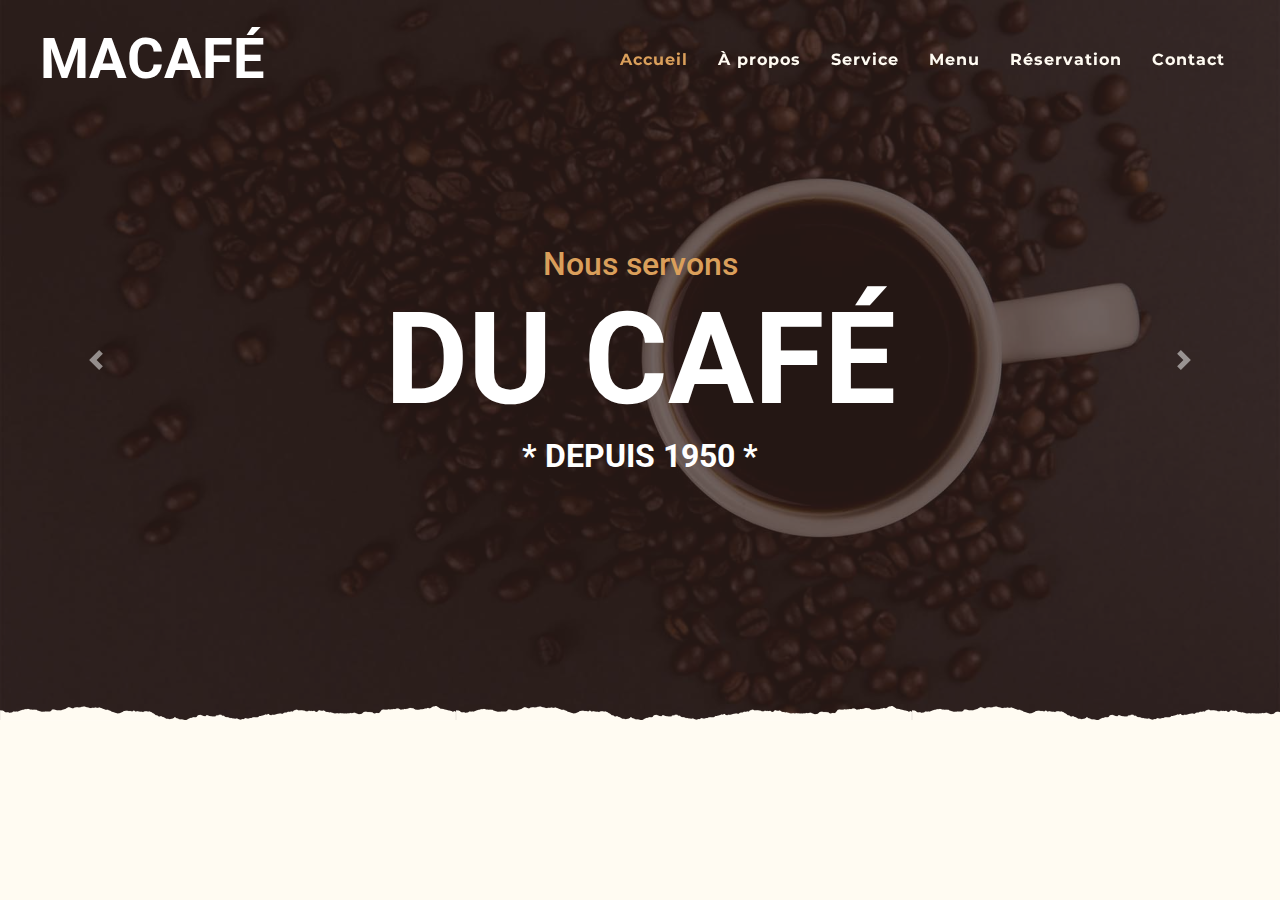
<file: client/index.html>
<!DOCTYPE html>
<html lang="en">

<head>
    <meta charset="utf-8">
    <title>MaCafé</title>
    <meta content="width=device-width, initial-scale=1.0" name="viewport">
    <meta content="Free Website Template" name="keywords">
    <meta content="Free Website Template" name="description">

    <!-- Favicon -->
    <link href="img/logo - Copie.png" rel="icon">

    <!-- Google Font -->
    <link rel="preconnect" href="https://fonts.gstatic.com">
    <link href="https://fonts.googleapis.com/css2?family=Montserrat:wght@200;400&family=Roboto:wght@400;500;700&display=swap" rel="stylesheet"> 

    <!-- Font Awesome -->
    <link href="https://cdnjs.cloudflare.com/ajax/libs/font-awesome/5.10.0/css/all.min.css" rel="stylesheet">

    <!-- Libraries Stylesheet -->
    <link href="lib/owlcarousel/assets/owl.carousel.min.css" rel="stylesheet">
    <link href="lib/tempusdominus/css/tempusdominus-bootstrap-4.min.css" rel="stylesheet" />

    <!-- Customized Bootstrap Stylesheet -->
    <link href="css/style.min.css" rel="stylesheet">
</head>

<body>
    <!-- Navbar Start -->
    <div class="container-fluid p-0 nav-bar">
        <nav class="navbar navbar-expand-lg bg-none navbar-dark py-3">
            <a href="index.html" class="navbar-brand px-lg-4 m-0">
                <h1 class="m-0 display-4 text-uppercase text-white">MaCafé</h1>
            </a>
            <button type="button" class="navbar-toggler" data-toggle="collapse" data-target="#navbarCollapse">
                <span class="navbar-toggler-icon"></span>
            </button>
            <div class="collapse navbar-collapse justify-content-between" id="navbarCollapse">
                <div class="navbar-nav ml-auto p-4">
                    <a href="index.html" class="nav-item nav-link active">Accueil</a>
                    <a href="about.html" class="nav-item nav-link">À propos</a>
                    <a href="service.html" class="nav-item nav-link">Service</a>
                    <a href="menu.html" class="nav-item nav-link">Menu</a>
                    <a href="reservation.html" class="nav-item nav-link">Réservation</a>
                    <a href="contact.html" class="nav-item nav-link">Contact</a>
                </div>
            </div>
            
        </nav>
    </div>
    <!-- Navbar End -->

    <!-- Carousel Start -->
    <div class="container-fluid p-0 mb-5">
        <div id="blog-carousel" class="carousel slide overlay-bottom" data-ride="carousel">
            <div class="carousel-inner">
                <div class="carousel-item active">
                    <img class="w-100" src="img/carousel-1.jpg" alt="Image">
                    <div class="carousel-caption d-flex flex-column align-items-center justify-content-center">
                        <h2 class="text-primary font-weight-medium m-0">Nous servons</h2>
                        <h1 class="display-1 text-white m-0">DU CAFÉ</h1>
                        <h2 class="text-white m-0">* DEPUIS 1950 *</h2>
                        
                    </div>
                </div>
                <div class="carousel-item">
                    <img class="w-100" src="img/carousel-2.jpg" alt="Image">
                    <div class="carousel-caption d-flex flex-column align-items-center justify-content-center">
                        <h2 class="text-primary font-weight-medium m-0">We Have Been Serving</h2>
                        <h1 class="display-1 text-white m-0">COFFEE</h1>
                        <h2 class="text-white m-0">* SINCE 1950 *</h2>
                    </div>
                </div>
            </div>
            <a class="carousel-control-prev" href="#blog-carousel" data-slide="prev">
                <span class="carousel-control-prev-icon"></span>
            </a>
            <a class="carousel-control-next" href="#blog-carousel" data-slide="next">
                <span class="carousel-control-next-icon"></span>
            </a>
        </div>
    </div>
    <!-- Carousel End -->


    <!-- JavaScript Libraries -->
    <script src="https://code.jquery.com/jquery-3.4.1.min.js"></script>
    <script src="https://stackpath.bootstrapcdn.com/bootstrap/4.4.1/js/bootstrap.bundle.min.js"></script>
    <script src="lib/easing/easing.min.js"></script>
    <script src="lib/waypoints/waypoints.min.js"></script>
    <script src="lib/owlcarousel/owl.carousel.min.js"></script>
    <script src="lib/tempusdominus/js/moment.min.js"></script>
    <script src="lib/tempusdominus/js/moment-timezone.min.js"></script>
    <script src="lib/tempusdominus/js/tempusdominus-bootstrap-4.min.js"></script>

    <!-- Contact Javascript File -->
    <script src="mail/jqBootstrapValidation.min.js"></script>
    <script src="mail/contact.js"></script>

    <!-- Template Javascript -->
    <script src="js/main.js"></script>
</body>

</html>
</file>
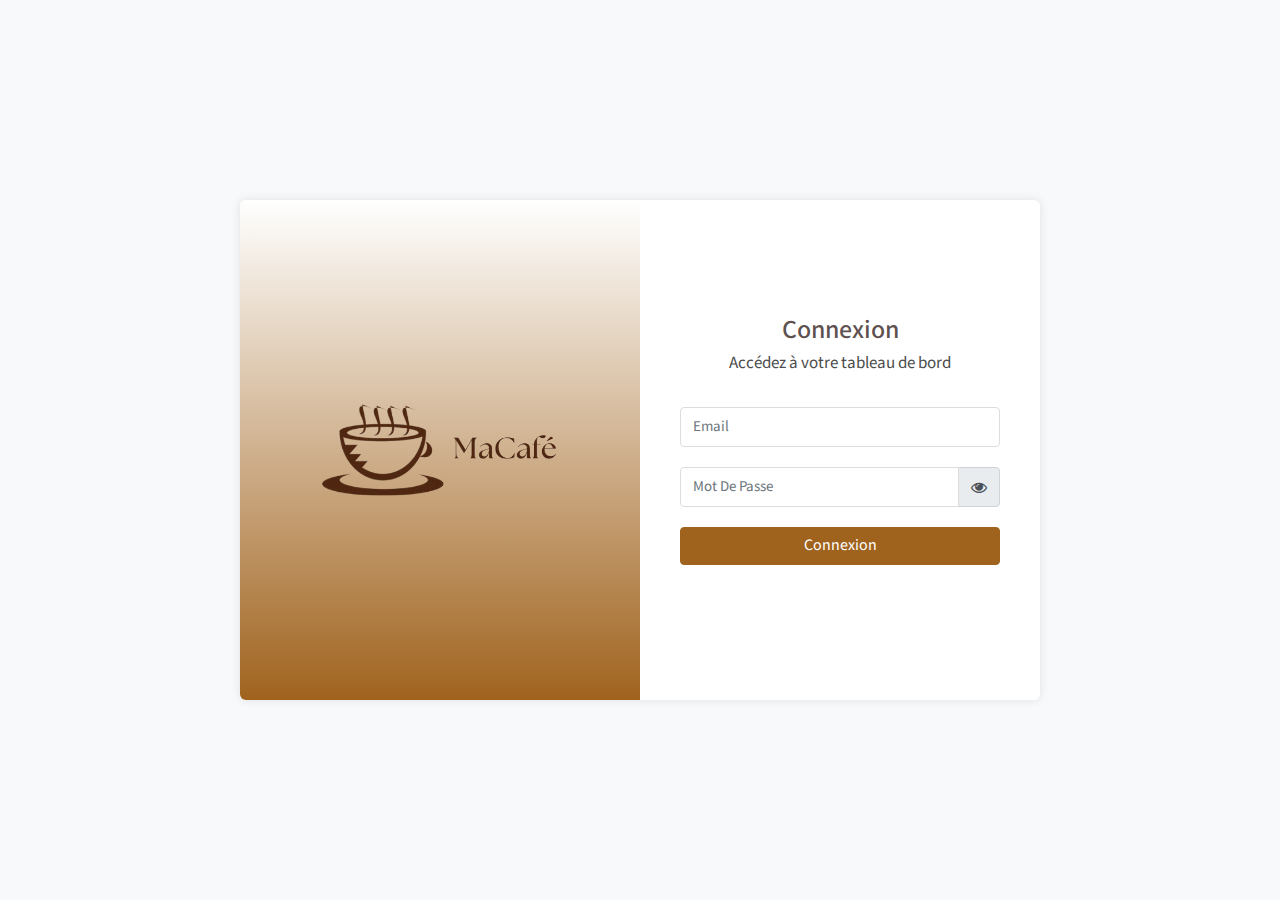
<file: admin/login.html>
<!DOCTYPE html>
<html lang="en">
    
<!-- Mirrored from doccure-html.dreamguystech.com/template/admin/login.html by HTTrack Website Copier/3.x [XR&CO'2014], Wed, 09 Jun 2021 13:36:49 GMT -->
<head>
        <meta charset="utf-8">
        <meta name="viewport" content="width=device-width, initial-scale=1.0, user-scalable=0">
        <title>MaCafé- Connexion</title>
		
		<!-- Favicon -->
        <link rel="shortcut icon" type="image/x-icon" href="assets/img/logo - Copie.png">

		<!-- Bootstrap CSS -->
        <link rel="stylesheet" href="assets/css/bootstrap.min.css">
		
		<!-- Fontawesome CSS -->
        <link rel="stylesheet" href="assets/css/font-awesome.min.css">
		
		<!-- Main CSS -->
        <link rel="stylesheet" href="assets/css/style.css">
		
		<!--[if lt IE 9]>
			<script src="assets/js/html5shiv.min.js"></script>
			<script src="assets/js/respond.min.js"></script>
		<![endif]-->
    </head>
    <body>
	
		<!-- Main Wrapper -->
        <div class="main-wrapper login-body">
            <div class="login-wrapper">
            	<div class="container">
                	<div class="loginbox">
                    	<div class="login-left">
							<img class="img-fluid" src="assets/img/stage2-removebg-preview (1).png" alt="Logo">
                        </div>
                        <div class="login-right">
							<div class="login-right-wrap">
								<h1>Connexion</h1>
								<p class="account-subtitle">Accédez à votre tableau de bord</p>
								
								
								<!-- Form -->
								<form>
									<div class="form-group">
										<input class="form-control" type="text" placeholder="Email">
									</div>
									<div class="form-group">
										<div class="input-group">
											<input id="password" class="form-control" type="password" placeholder="Mot De Passe">
											<div class="input-group-append">
												<span class="input-group-text" onclick="togglePassword()" style="cursor: pointer;">
													<i id="eye-icon" class="fa fa-eye"></i>
												</span>
											</div>
										</div>
									</div>
									<div class="form-group">
										<button class="btn btn-primary btn-block" type="submit">Connexion</button>
									</div>
								</form>
								<!-- /Form -->
							</div>
                        </div>
                    </div>
                </div>
            </div>
        </div>
		<!-- /Main Wrapper -->
		
		<!-- jQuery -->
        <script src="assets/js/jquery-3.2.1.min.js"></script>
		
		<!-- Bootstrap Core JS -->
        <script src="assets/js/popper.min.js"></script>
        <script src="assets/js/bootstrap.min.js"></script>
		
		<!-- Custom JS -->
		<script src="assets/js/script.js"></script>
		<script>
			document.addEventListener("DOMContentLoaded", function () {
				const loginForm = document.querySelector("form");
			
				loginForm.addEventListener("submit", function (e) {
					e.preventDefault();
			
					const email = document.querySelector("input[placeholder='Email']").value;
					const password = document.querySelector("input[placeholder='Mot De Passe']").value;
			
					if (email !== "macafe@gmail.com" && password !== "adminmacafe") {
						alert("Email et mot de passe incorrects.");
					} else if (email !== "macafe@gmail.com") {
						alert("Email incorrect.");
					} else if (password !== "adminmacafe") {
						alert("Mot de passe incorrect.");
					} else {
						window.location.href = "index.html";
					}
				});
			});
			</script>
			<script>
				function togglePassword() {
					const passwordField = document.getElementById("password");
					const eyeIcon = document.getElementById("eye-icon");
				
					if (passwordField.type === "password") {
						passwordField.type = "text";
						eyeIcon.classList.remove("fa-eye");
						eyeIcon.classList.add("fa-eye-slash");
					} else {
						passwordField.type = "password";
						eyeIcon.classList.remove("fa-eye-slash");
						eyeIcon.classList.add("fa-eye");
					}
				}
				</script>
			
			
			
    </body>

</html>
</file>
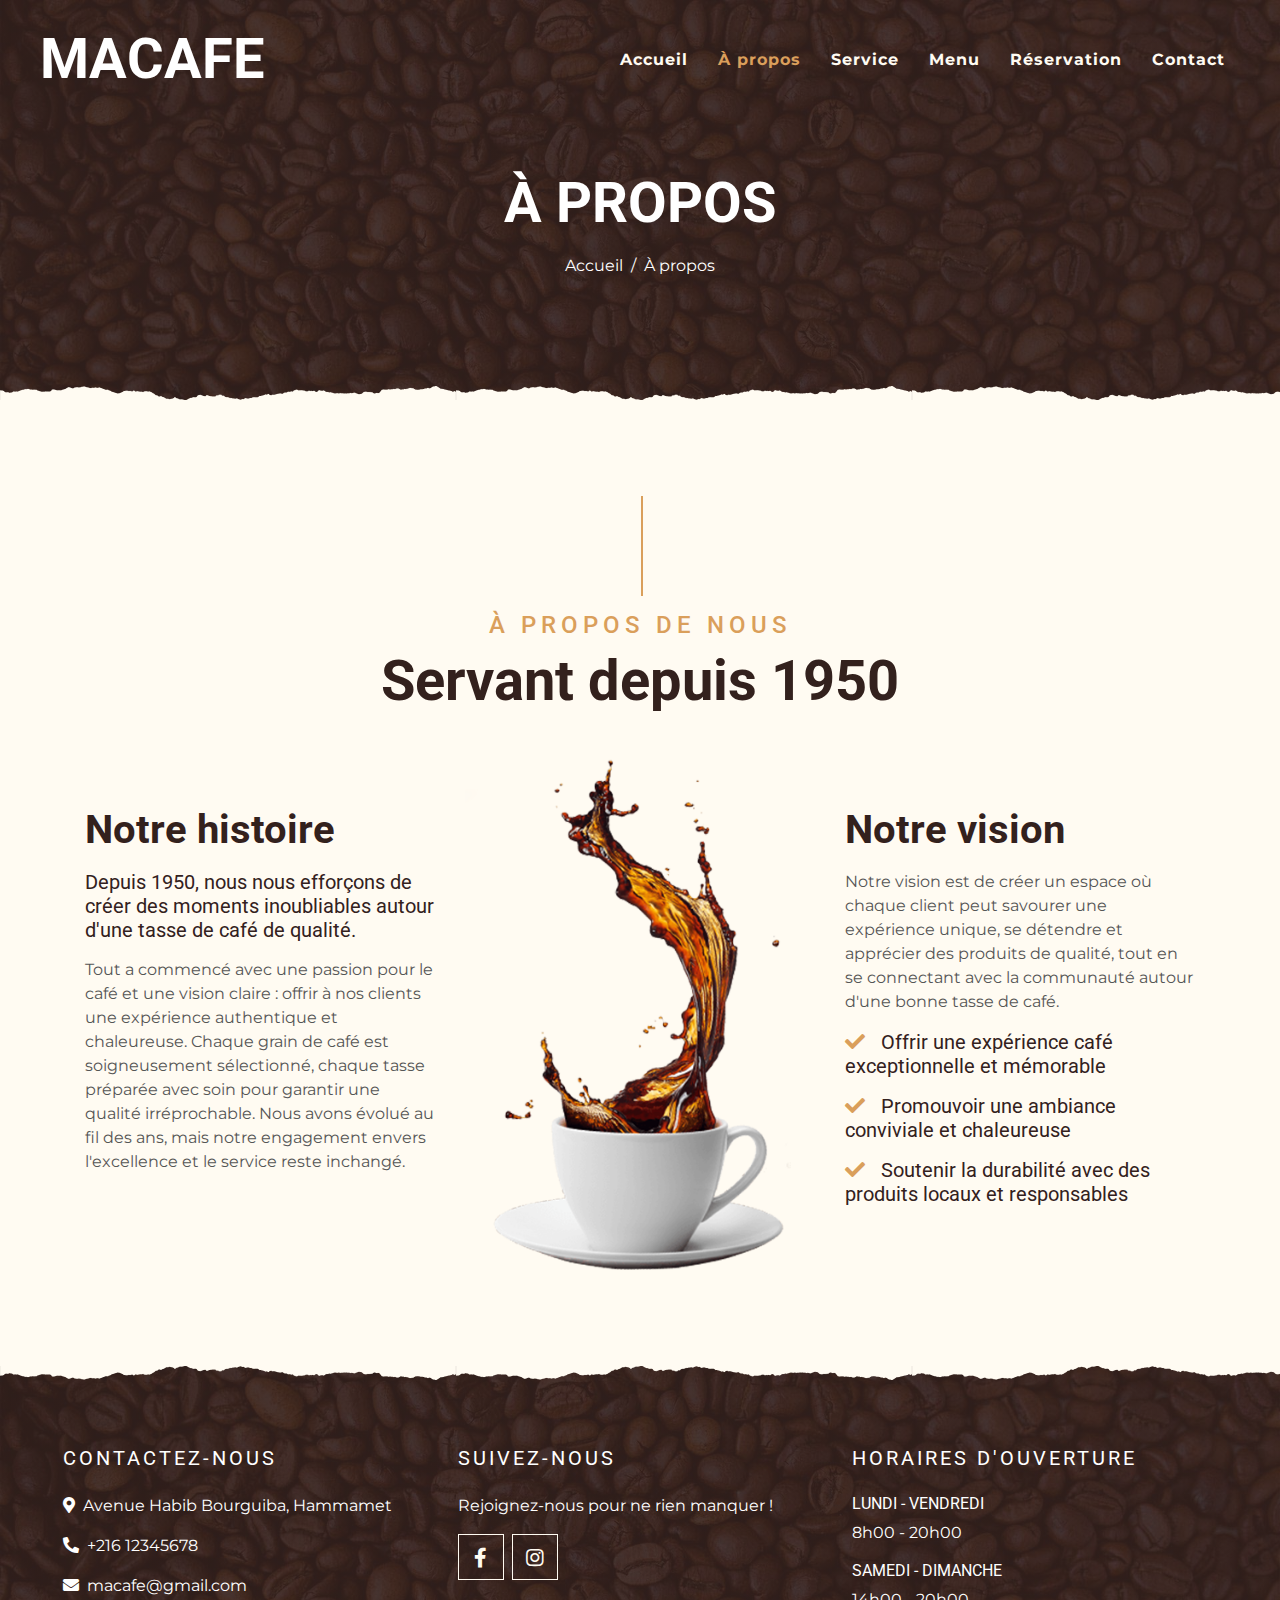
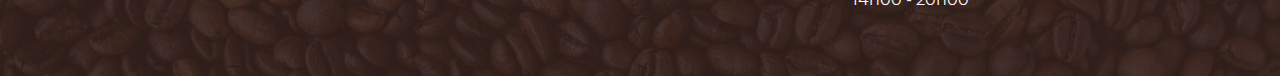
<file: client/about.html>
<!DOCTYPE html>
<html lang="en">

<head>
    <meta charset="utf-8">
    <title>MaCafé</title>
    <meta content="width=device-width, initial-scale=1.0" name="viewport">
    <meta content="Free Website Template" name="keywords">
    <meta content="Free Website Template" name="description">

    <!-- Favicon -->
    <link href="img/logo - Copie.png" rel="icon">

    <!-- Google Font -->
    <link rel="preconnect" href="https://fonts.gstatic.com">
    <link href="https://fonts.googleapis.com/css2?family=Montserrat:wght@200;400&family=Roboto:wght@400;500;700&display=swap" rel="stylesheet"> 

    <!-- Font Awesome -->
    <link href="https://cdnjs.cloudflare.com/ajax/libs/font-awesome/5.10.0/css/all.min.css" rel="stylesheet">

    <!-- Libraries Stylesheet -->
    <link href="lib/owlcarousel/assets/owl.carousel.min.css" rel="stylesheet">
    <link href="lib/tempusdominus/css/tempusdominus-bootstrap-4.min.css" rel="stylesheet" />

    <!-- Customized Bootstrap Stylesheet -->
    <link href="css/style.min.css" rel="stylesheet">
</head>

<body>
    <!-- Navbar Start -->
    <div class="container-fluid p-0 nav-bar">
        <nav class="navbar navbar-expand-lg bg-none navbar-dark py-3">
            <a href="index.html" class="navbar-brand px-lg-4 m-0">
                <h1 class="m-0 display-4 text-uppercase text-white">MaCafE</h1>
            </a>
            <button type="button" class="navbar-toggler" data-toggle="collapse" data-target="#navbarCollapse">
                <span class="navbar-toggler-icon"></span>
            </button>
            <div class="collapse navbar-collapse justify-content-between" id="navbarCollapse">
                <div class="navbar-nav ml-auto p-4">
                    <a href="index.html" class="nav-item nav-link">Accueil</a>
                    <a href="about.html" class="nav-item nav-link active">À propos</a>
                    <a href="service.html" class="nav-item nav-link">Service</a>
                    <a href="menu.html" class="nav-item nav-link">Menu</a>
                    <a href="reservation.html" class="nav-item nav-link">Réservation</a>
                    <a href="contact.html" class="nav-item nav-link">Contact</a>
                </div>
            </div>
            
        </nav>
    </div>
    <!-- Navbar End -->


    <!-- Page Header Start -->
    <div class="container-fluid page-header mb-5 position-relative overlay-bottom">
        <div class="d-flex flex-column align-items-center justify-content-center pt-0 pt-lg-5" style="min-height: 400px">
            <h1 class="display-4 mb-3 mt-0 mt-lg-5 text-white text-uppercase">À propos</h1>
            <div class="d-inline-flex mb-lg-5">
                <p class="m-0 text-white"><a class="text-white" href="/client/index.html">Accueil</a></p>
                <p class="m-0 text-white px-2">/</p>
                <p class="m-0 text-white">À propos</p>
            </div>
        </div>
    </div>
    
    <!-- Page Header End -->


    <!-- About Start -->
    <div class="container-fluid py-5">
        <div class="container">
            <div class="section-title">
                <h4 class="text-primary text-uppercase" style="letter-spacing: 5px;">À propos de nous</h4>
                <h1 class="display-4">Servant depuis 1950</h1>
            </div>
            <div class="row">
                <div class="col-lg-4 py-0 py-lg-5">
                    <h1 class="mb-3">Notre histoire</h1>
                    <h5 class="mb-3">Depuis 1950, nous nous efforçons de créer des moments inoubliables autour d'une tasse de café de qualité.</h5>
                    <p>Tout a commencé avec une passion pour le café et une vision claire : offrir à nos clients une expérience authentique et chaleureuse. Chaque grain de café est soigneusement sélectionné, chaque tasse préparée avec soin pour garantir une qualité irréprochable. Nous avons évolué au fil des ans, mais notre engagement envers l'excellence et le service reste inchangé.</p>
                </div>
                
                <div class="col-lg-4 py-5 py-lg-0" style="min-height: 500px;">
                    <div class="position-relative h-100">
                        <img class="position-absolute w-100 h-100" src="img/about.png" style="object-fit: cover;">
                    </div>
                </div>
                <div class="col-lg-4 py-0 py-lg-5">
                    <h1 class="mb-3">Notre vision</h1>
                    <p>Notre vision est de créer un espace où chaque client peut savourer une expérience unique, se détendre et apprécier des produits de qualité, tout en se connectant avec la communauté autour d'une bonne tasse de café.</p>
                    <h5 class="mb-3"><i class="fa fa-check text-primary mr-3"></i>Offrir une expérience café exceptionnelle et mémorable</h5>
                    <h5 class="mb-3"><i class="fa fa-check text-primary mr-3"></i>Promouvoir une ambiance conviviale et chaleureuse</h5>
                    <h5 class="mb-3"><i class="fa fa-check text-primary mr-3"></i>Soutenir la durabilité avec des produits locaux et responsables</h5>
                </div>
                
            </div>
        </div>
    </div>
    
    <!-- About End -->


    <!-- Footer Start -->
    <div class="container-fluid footer text-white mt-5 pt-5 px-0 position-relative overlay-top">
        <div class="row mx-0 pt-3 px-sm-3 px-lg-5 mt-3">
            
            <!-- Section Contactez-nous -->
            <div class="col-lg-4 col-md-6 mb-5">
                <h5 class="text-white text-uppercase mb-4" style="letter-spacing: 3px;">Contactez-nous</h5>
                <p><i class="fa fa-map-marker-alt mr-2"></i>Avenue Habib Bourguiba, Hammamet</p>
                <p><i class="fa fa-phone-alt mr-2"></i>+216 12345678</p>
                <p class="m-0"><i class="fa fa-envelope mr-2"></i>macafe@gmail.com</p>
            </div>
    
            <!-- Section Suivez-nous -->
            <div class="col-lg-4 col-md-6 mb-5">
                <h5 class="text-white text-uppercase mb-4" style="letter-spacing: 3px;">Suivez-nous</h5>
                <p>Rejoignez-nous pour ne rien manquer !</p>
                <div class="d-flex justify-content-start mt-3">
                    <a class="btn btn-lg btn-outline-light btn-lg-square mr-2" href="#"><i class="fab fa-facebook-f"></i></a>
                    <a class="btn btn-lg btn-outline-light btn-lg-square" href="#"><i class="fab fa-instagram"></i></a>
                </div>
            </div>
    
            <!-- Section Horaires d'ouverture -->
            <div class="col-lg-4 col-md-6 mb-5">
                <h5 class="text-white text-uppercase mb-4" style="letter-spacing: 3px;">Horaires d'ouverture</h5>
                <div>
                    <h6 class="text-white text-uppercase">Lundi - Vendredi</h6>
                    <p>8h00 - 20h00</p>
                    <h6 class="text-white text-uppercase">Samedi - Dimanche</h6>
                    <p>14h00 - 20h00</p>
                </div>
            </div>
    
        </div>
    </div>
    
    
    
    <!-- Footer End -->


    <!-- Back to Top -->
    <a href="#" class="btn btn-lg btn-primary btn-lg-square back-to-top"><i class="fa fa-angle-double-up"></i></a>


    <!-- JavaScript Libraries -->
    <script src="https://code.jquery.com/jquery-3.4.1.min.js"></script>
    <script src="https://stackpath.bootstrapcdn.com/bootstrap/4.4.1/js/bootstrap.bundle.min.js"></script>
    <script src="lib/easing/easing.min.js"></script>
    <script src="lib/waypoints/waypoints.min.js"></script>
    <script src="lib/owlcarousel/owl.carousel.min.js"></script>
    <script src="lib/tempusdominus/js/moment.min.js"></script>
    <script src="lib/tempusdominus/js/moment-timezone.min.js"></script>
    <script src="lib/tempusdominus/js/tempusdominus-bootstrap-4.min.js"></script>

    <!-- Contact Javascript File -->
    <script src="mail/jqBootstrapValidation.min.js"></script>
    <script src="mail/contact.js"></script>

    <!-- Template Javascript -->
    <script src="js/main.js"></script>
</body>

</html>
</file>
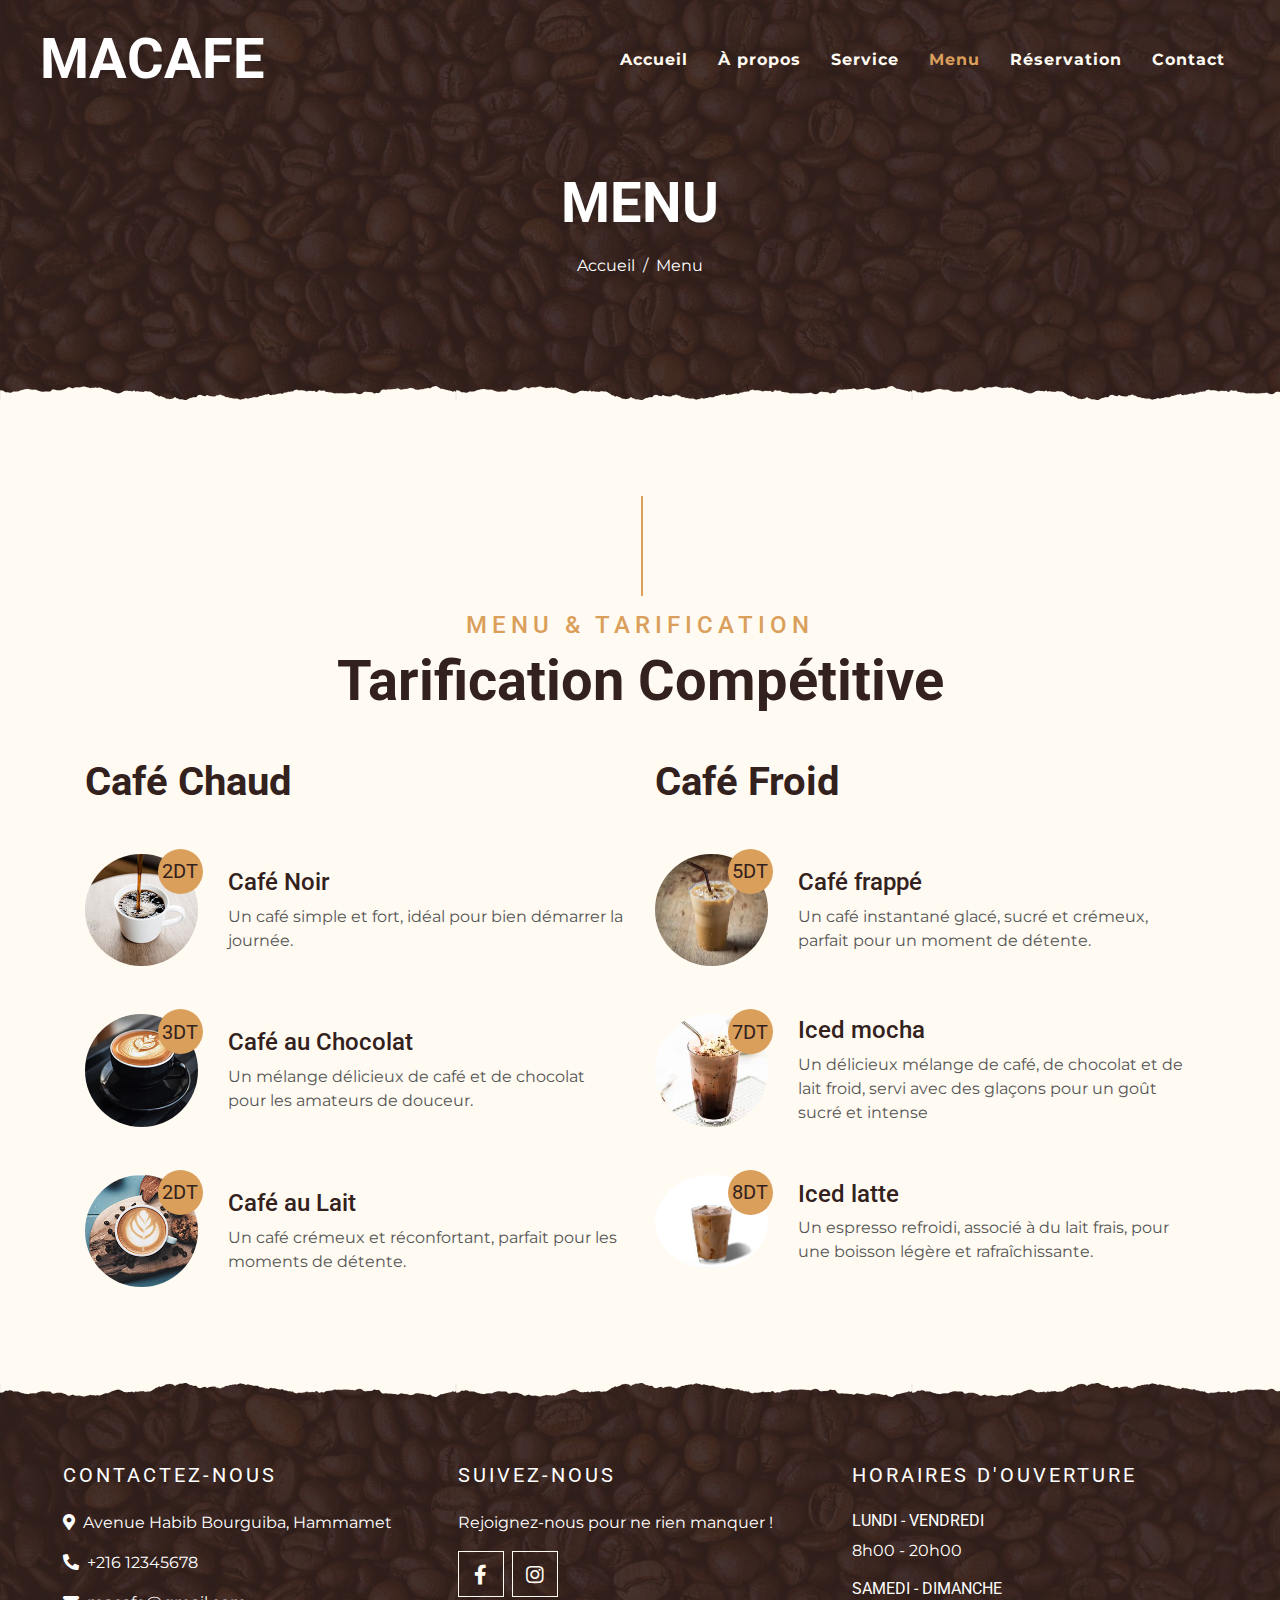
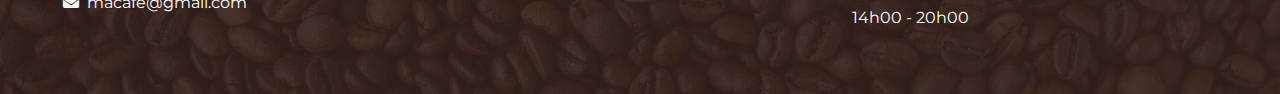
<file: client/menu.html>
<!DOCTYPE html>
<html lang="en">

<head>
    <meta charset="utf-8">
    <title>MaCafé</title>
    <meta content="width=device-width, initial-scale=1.0" name="viewport">
    <meta content="Free Website Template" name="keywords">
    <meta content="Free Website Template" name="description">

    <!-- Favicon -->
    <link href="img/logo - Copie.png" rel="icon">

    <!-- Google Font -->
    <link rel="preconnect" href="https://fonts.gstatic.com">
    <link href="https://fonts.googleapis.com/css2?family=Montserrat:wght@200;400&family=Roboto:wght@400;500;700&display=swap" rel="stylesheet"> 

    <!-- Font Awesome -->
    <link href="https://cdnjs.cloudflare.com/ajax/libs/font-awesome/5.10.0/css/all.min.css" rel="stylesheet">

    <!-- Libraries Stylesheet -->
    <link href="lib/owlcarousel/assets/owl.carousel.min.css" rel="stylesheet">
    <link href="lib/tempusdominus/css/tempusdominus-bootstrap-4.min.css" rel="stylesheet" />

    <!-- Customized Bootstrap Stylesheet -->
    <link href="css/style.min.css" rel="stylesheet">
</head>

<body>
    <!-- Navbar Start -->
    <div class="container-fluid p-0 nav-bar">
        <nav class="navbar navbar-expand-lg bg-none navbar-dark py-3">
            <a href="index.html" class="navbar-brand px-lg-4 m-0">
                <h1 class="m-0 display-4 text-uppercase text-white">MaCafE</h1>
            </a>
            <button type="button" class="navbar-toggler" data-toggle="collapse" data-target="#navbarCollapse">
                <span class="navbar-toggler-icon"></span>
            </button>
            <div class="collapse navbar-collapse justify-content-between" id="navbarCollapse">
                <div class="navbar-nav ml-auto p-4">
                    <a href="index.html" class="nav-item nav-link">Accueil</a>
                    <a href="about.html" class="nav-item nav-link">À propos</a>
                    <a href="service.html" class="nav-item nav-link">Service</a>
                    <a href="menu.html" class="nav-item nav-link active">Menu</a>
                    <a href="reservation.html" class="nav-item nav-link">Réservation</a>
                    <a href="contact.html" class="nav-item nav-link">Contact</a>
                </div>
            </div>
            
        </nav>
    </div>
    <!-- Navbar End -->


    <!-- Page Header Start -->
    <div class="container-fluid page-header mb-5 position-relative overlay-bottom">
        <div class="d-flex flex-column align-items-center justify-content-center pt-0 pt-lg-5" style="min-height: 400px">
            <h1 class="display-4 mb-3 mt-0 mt-lg-5 text-white text-uppercase">Menu</h1>
            <div class="d-inline-flex mb-lg-5">
                <p class="m-0 text-white"><a class="text-white" href="/client/index.html">Accueil</a></p>
                <p class="m-0 text-white px-2">/</p>
                <p class="m-0 text-white">Menu</p>
            </div>
        </div>
    </div>
    <!-- Page Header End -->


    <!-- Menu Start -->
    <div class="container-fluid pt-5">
        <div class="container">
            <div class="section-title">
                <h4 class="text-primary text-uppercase" style="letter-spacing: 5px;">Menu & Tarification</h4>
                <h1 class="display-4">Tarification Compétitive</h1>
            </div>
            <div class="row">
                <div class="col-lg-6">
                    <h1 class="mb-5">Café Chaud</h1>
                    <div class="row align-items-center mb-5">
                        <div class="col-4 col-sm-3">
                            <img class="w-100 rounded-circle mb-3 mb-sm-0" src="img/menu-1.jpg" alt="">
                            <h5 class="menu-price">2DT</h5>
                        </div>
                        <div class="col-8 col-sm-9">
                            <h4>Café Noir</h4>
                            <p class="m-0">Un café simple et fort, idéal pour bien démarrer la journée.</p>
                        </div>
                    </div>
                    <div class="row align-items-center mb-5">
                        <div class="col-4 col-sm-3">
                            <img class="w-100 rounded-circle mb-3 mb-sm-0" src="img/menu-2.jpg" alt="">
                            <h5 class="menu-price">3DT</h5>
                        </div>
                        <div class="col-8 col-sm-9">
                            <h4>Café au Chocolat</h4>
                            <p class="m-0">Un mélange délicieux de café et de chocolat pour les amateurs de douceur.</p>
                        </div>
                    </div>
                    <div class="row align-items-center mb-5">
                        <div class="col-4 col-sm-3">
                            <img class="w-100 rounded-circle mb-3 mb-sm-0" src="img/menu-3.jpg" alt="">
                            <h5 class="menu-price">2DT</h5>
                        </div>
                        <div class="col-8 col-sm-9">
                            <h4>Café au Lait</h4>
                            <p class="m-0"> Un café crémeux et réconfortant, parfait pour les moments de détente.</p>
                        </div>
                    </div>
                </div>
                <div class="col-lg-6">
                    <h1 class="mb-5">Café Froid</h1>
                    <div class="row align-items-center mb-5">
                        <div class="col-4 col-sm-3">
                            <img class="w-100 rounded-circle mb-3 mb-sm-0" src="img/cafefrape.jpg" alt="">
                            <h5 class="menu-price">5DT</h5>
                        </div>
                        <div class="col-8 col-sm-9">
                            <h4>Café frappé</h4>
                            <p class="m-0">Un café instantané glacé, sucré et crémeux, parfait pour un moment de détente.</p>
                        </div>
                    </div>
                    <div class="row align-items-center mb-5">
                        <div class="col-4 col-sm-3">
                            <img class="w-100 rounded-circle mb-3 mb-sm-0" src="img/icedmocha.jpg" alt="">
                            <h5 class="menu-price">7DT</h5>
                        </div>
                        <div class="col-8 col-sm-9">
                            <h4>Iced mocha</h4>
                            <p class="m-0">Un délicieux mélange de café, de chocolat et de lait froid, servi avec des glaçons pour un goût sucré et intense</p>
                        </div>
                    </div>
                    <div class="row align-items-center mb-5">
                        <div class="col-4 col-sm-3">
                            <img class="w-100 rounded-circle mb-3 mb-sm-0" src="img/icedlatte.jpg" alt="">
                            <h5 class="menu-price">8DT</h5>
                        </div>
                        <div class="col-8 col-sm-9">
                            <h4>Iced latte</h4>
                            <p class="m-0">Un espresso refroidi, associé à du lait frais, pour une boisson légère et rafraîchissante.</p>
                        </div>
                    </div>
                </div>
            </div>
        </div>
    </div>
    
    <!-- Menu End -->


    <!-- Footer Start -->
    <div class="container-fluid footer text-white mt-5 pt-5 px-0 position-relative overlay-top">
        <div class="row mx-0 pt-3 px-sm-3 px-lg-5 mt-3">
            
            <!-- Section Contactez-nous -->
            <div class="col-lg-4 col-md-6 mb-5">
                <h5 class="text-white text-uppercase mb-4" style="letter-spacing: 3px;">Contactez-nous</h5>
                <p><i class="fa fa-map-marker-alt mr-2"></i>Avenue Habib Bourguiba, Hammamet</p>
                <p><i class="fa fa-phone-alt mr-2"></i>+216 12345678</p>
                <p class="m-0"><i class="fa fa-envelope mr-2"></i>macafe@gmail.com</p>
            </div>
    
            <!-- Section Suivez-nous -->
            <div class="col-lg-4 col-md-6 mb-5">
                <h5 class="text-white text-uppercase mb-4" style="letter-spacing: 3px;">Suivez-nous</h5>
                <p>Rejoignez-nous pour ne rien manquer !</p>
                <div class="d-flex justify-content-start mt-3">
                    <a class="btn btn-lg btn-outline-light btn-lg-square mr-2" href="#"><i class="fab fa-facebook-f"></i></a>
                    <a class="btn btn-lg btn-outline-light btn-lg-square" href="#"><i class="fab fa-instagram"></i></a>
                </div>
            </div>
    
            <!-- Section Horaires d'ouverture -->
            <div class="col-lg-4 col-md-6 mb-5">
                <h5 class="text-white text-uppercase mb-4" style="letter-spacing: 3px;">Horaires d'ouverture</h5>
                <div>
                    <h6 class="text-white text-uppercase">Lundi - Vendredi</h6>
                    <p>8h00 - 20h00</p>
                    <h6 class="text-white text-uppercase">Samedi - Dimanche</h6>
                    <p>14h00 - 20h00</p>
                </div>
            </div>
    
        </div>
    </div>
    
    <!-- Footer End -->


    <!-- Back to Top -->
    <a href="#" class="btn btn-lg btn-primary btn-lg-square back-to-top"><i class="fa fa-angle-double-up"></i></a>


    <!-- JavaScript Libraries -->
    <script src="https://code.jquery.com/jquery-3.4.1.min.js"></script>
    <script src="https://stackpath.bootstrapcdn.com/bootstrap/4.4.1/js/bootstrap.bundle.min.js"></script>
    <script src="lib/easing/easing.min.js"></script>
    <script src="lib/waypoints/waypoints.min.js"></script>
    <script src="lib/owlcarousel/owl.carousel.min.js"></script>
    <script src="lib/tempusdominus/js/moment.min.js"></script>
    <script src="lib/tempusdominus/js/moment-timezone.min.js"></script>
    <script src="lib/tempusdominus/js/tempusdominus-bootstrap-4.min.js"></script>

    <!-- Contact Javascript File -->
    <script src="mail/jqBootstrapValidation.min.js"></script>
    <script src="mail/contact.js"></script>

    <!-- Template Javascript -->
    <script src="js/main.js"></script>
</body>

</html>
</file>
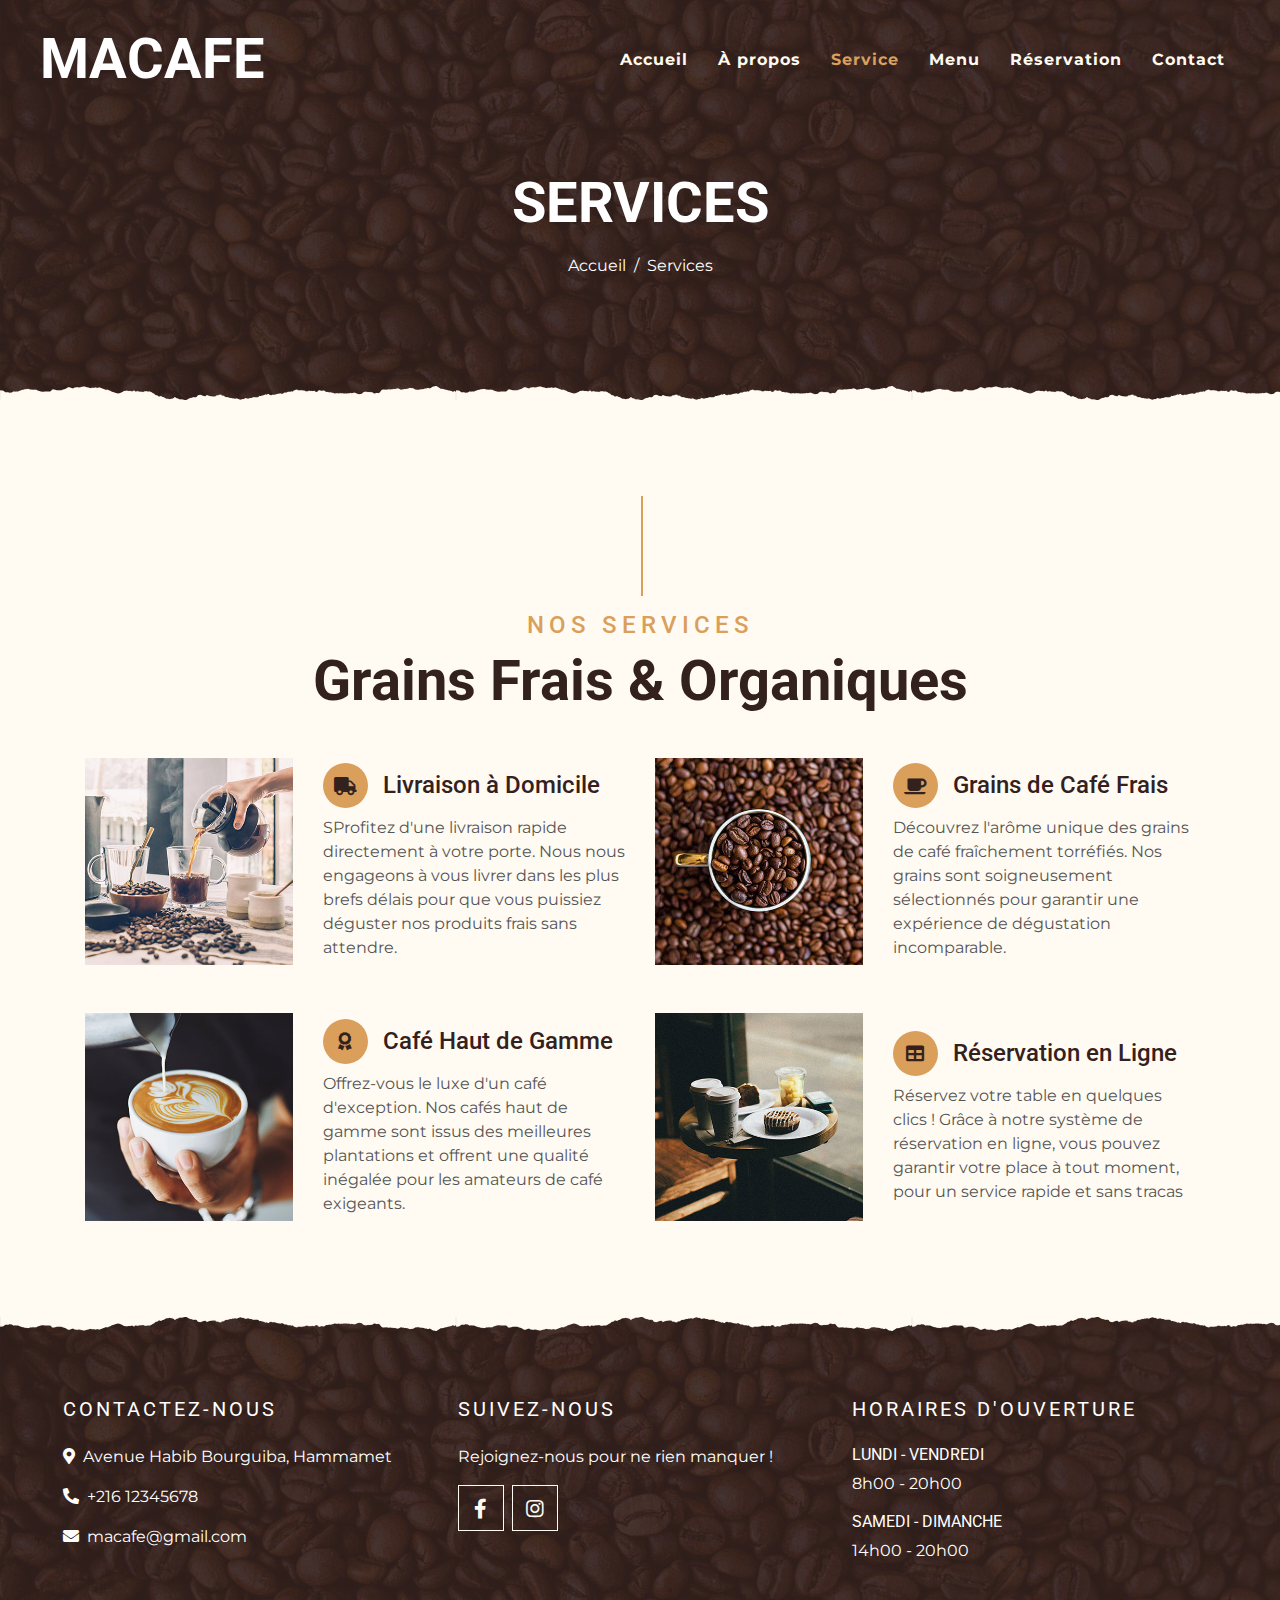
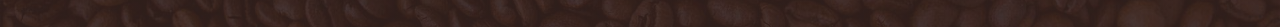
<file: client/service.html>
<!DOCTYPE html>
<html lang="en">

<head>
    <meta charset="utf-8">
    <title>MaCafé</title>
    <meta content="width=device-width, initial-scale=1.0" name="viewport">
    <meta content="Free Website Template" name="keywords">
    <meta content="Free Website Template" name="description">

    <!-- Favicon -->
    <link href="img/logo - Copie.png" rel="icon">

    <!-- Google Font -->
    <link rel="preconnect" href="https://fonts.gstatic.com">
    <link href="https://fonts.googleapis.com/css2?family=Montserrat:wght@200;400&family=Roboto:wght@400;500;700&display=swap" rel="stylesheet"> 

    <!-- Font Awesome -->
    <link href="https://cdnjs.cloudflare.com/ajax/libs/font-awesome/5.10.0/css/all.min.css" rel="stylesheet">

    <!-- Libraries Stylesheet -->
    <link href="lib/owlcarousel/assets/owl.carousel.min.css" rel="stylesheet">
    <link href="lib/tempusdominus/css/tempusdominus-bootstrap-4.min.css" rel="stylesheet" />

    <!-- Customized Bootstrap Stylesheet -->
    <link href="css/style.min.css" rel="stylesheet">
</head>

<body>
    <!-- Navbar Start -->
    <div class="container-fluid p-0 nav-bar">
        <nav class="navbar navbar-expand-lg bg-none navbar-dark py-3">
            <a href="index.html" class="navbar-brand px-lg-4 m-0">
                <h1 class="m-0 display-4 text-uppercase text-white">MaCafE</h1>
            </a>
            <button type="button" class="navbar-toggler" data-toggle="collapse" data-target="#navbarCollapse">
                <span class="navbar-toggler-icon"></span>
            </button>
            <div class="collapse navbar-collapse justify-content-between" id="navbarCollapse">
                <div class="navbar-nav ml-auto p-4">
                    <a href="index.html" class="nav-item nav-link">Accueil</a>
                    <a href="about.html" class="nav-item nav-link ">À propos</a>
                    <a href="service.html" class="nav-item nav-link active">Service</a>
                    <a href="menu.html" class="nav-item nav-link">Menu</a>
                    <a href="reservation.html" class="nav-item nav-link">Réservation</a>
                    <a href="contact.html" class="nav-item nav-link">Contact</a>
                </div>
            </div>
            
        </nav>
    </div>
    <!-- Navbar End -->


    <!-- Page Header Start -->
    <div class="container-fluid page-header mb-5 position-relative overlay-bottom">
        <div class="d-flex flex-column align-items-center justify-content-center pt-0 pt-lg-5" style="min-height: 400px">
            <h1 class="display-4 mb-3 mt-0 mt-lg-5 text-white text-uppercase">Services</h1>
            <div class="d-inline-flex mb-lg-5">
                <p class="m-0 text-white"><a class="text-white" href="/client/index.html">Accueil</a></p>
                <p class="m-0 text-white px-2">/</p>
                <p class="m-0 text-white">Services</p>
            </div>
        </div>
    </div>
    <!-- Page Header End -->


<!-- Début des Services -->
<div class="container-fluid pt-5">
    <div class="container">
        <div class="section-title">
            <h4 class="text-primary text-uppercase" style="letter-spacing: 5px;">Nos Services</h4>
            <h1 class="display-4">Grains Frais & Organiques</h1>
        </div>
        <div class="row">
            <div class="col-lg-6 mb-5">
                <div class="row align-items-center">
                    <div class="col-sm-5">
                        <img class="img-fluid mb-3 mb-sm-0" src="img/service-1.jpg" alt="">
                    </div>
                    <div class="col-sm-7">
                        <h4><i class="fa fa-truck service-icon"></i>Livraison à Domicile</h4>
                        <p class="m-0">SProfitez d'une livraison rapide directement à votre porte. Nous nous engageons à vous livrer dans les plus brefs délais pour que vous puissiez déguster nos produits frais sans attendre.</p>
                    </div>
                </div>
            </div>
            <div class="col-lg-6 mb-5">
                <div class="row align-items-center">
                    <div class="col-sm-5">
                        <img class="img-fluid mb-3 mb-sm-0" src="img/service-2.jpg" alt="">
                    </div>
                    <div class="col-sm-7">
                        <h4><i class="fa fa-coffee service-icon"></i>Grains de Café Frais</h4>
                        <p class="m-0">Découvrez l'arôme unique des grains de café fraîchement torréfiés. Nos grains sont soigneusement sélectionnés pour garantir une expérience de dégustation incomparable.</p>
                    </div>
                </div>
            </div>
            <div class="col-lg-6 mb-5">
                <div class="row align-items-center">
                    <div class="col-sm-5">
                        <img class="img-fluid mb-3 mb-sm-0" src="img/service-3.jpg" alt="">
                    </div>
                    <div class="col-sm-7">
                        <h4><i class="fa fa-award service-icon"></i>Café Haut de Gamme</h4>
                        <p class="m-0">Offrez-vous le luxe d'un café d'exception. Nos cafés haut de gamme sont issus des meilleures plantations et offrent une qualité inégalée pour les amateurs de café exigeants.</p>
                    </div>
                </div>
            </div>
            <div class="col-lg-6 mb-5">
                <div class="row align-items-center">
                    <div class="col-sm-5">
                        <img class="img-fluid mb-3 mb-sm-0" src="img/service-4.jpg" alt="">
                    </div>
                    <div class="col-sm-7">
                        <h4><i class="fa fa-table service-icon"></i>Réservation en Ligne</h4>
                        <p class="m-0">Réservez votre table en quelques clics ! Grâce à notre système de réservation en ligne, vous pouvez garantir votre place à tout moment, pour un service rapide et sans tracas</p>
                    </div>
                </div>
            </div>
        </div>
    </div>
</div>
<!-- Fin des Services -->



    <!-- Footer Start -->
    <div class="container-fluid footer text-white mt-5 pt-5 px-0 position-relative overlay-top">
        <div class="row mx-0 pt-3 px-sm-3 px-lg-5 mt-3">
            
            <!-- Section Contactez-nous -->
            <div class="col-lg-4 col-md-6 mb-5">
                <h5 class="text-white text-uppercase mb-4" style="letter-spacing: 3px;">Contactez-nous</h5>
                <p><i class="fa fa-map-marker-alt mr-2"></i>Avenue Habib Bourguiba, Hammamet</p>
                <p><i class="fa fa-phone-alt mr-2"></i>+216 12345678</p>
                <p class="m-0"><i class="fa fa-envelope mr-2"></i>macafe@gmail.com</p>
            </div>
    
            <!-- Section Suivez-nous -->
            <div class="col-lg-4 col-md-6 mb-5">
                <h5 class="text-white text-uppercase mb-4" style="letter-spacing: 3px;">Suivez-nous</h5>
                <p>Rejoignez-nous pour ne rien manquer !</p>
                <div class="d-flex justify-content-start mt-3">
                    <a class="btn btn-lg btn-outline-light btn-lg-square mr-2" href="#"><i class="fab fa-facebook-f"></i></a>
                    <a class="btn btn-lg btn-outline-light btn-lg-square" href="#"><i class="fab fa-instagram"></i></a>
                </div>
            </div>
    
            <!-- Section Horaires d'ouverture -->
            <div class="col-lg-4 col-md-6 mb-5">
                <h5 class="text-white text-uppercase mb-4" style="letter-spacing: 3px;">Horaires d'ouverture</h5>
                <div>
                    <h6 class="text-white text-uppercase">Lundi - Vendredi</h6>
                    <p>8h00 - 20h00</p>
                    <h6 class="text-white text-uppercase">Samedi - Dimanche</h6>
                    <p>14h00 - 20h00</p>
                </div>
            </div>
    
        </div>
    </div>
    
    <!-- Footer End -->


    <!-- Back to Top -->
    <a href="#" class="btn btn-lg btn-primary btn-lg-square back-to-top"><i class="fa fa-angle-double-up"></i></a>


    <!-- JavaScript Libraries -->
    <script src="https://code.jquery.com/jquery-3.4.1.min.js"></script>
    <script src="https://stackpath.bootstrapcdn.com/bootstrap/4.4.1/js/bootstrap.bundle.min.js"></script>
    <script src="lib/easing/easing.min.js"></script>
    <script src="lib/waypoints/waypoints.min.js"></script>
    <script src="lib/owlcarousel/owl.carousel.min.js"></script>
    <script src="lib/tempusdominus/js/moment.min.js"></script>
    <script src="lib/tempusdominus/js/moment-timezone.min.js"></script>
    <script src="lib/tempusdominus/js/tempusdominus-bootstrap-4.min.js"></script>

    <!-- Contact Javascript File -->
    <script src="mail/jqBootstrapValidation.min.js"></script>
    <script src="mail/contact.js"></script>

    <!-- Template Javascript -->
    <script src="js/main.js"></script>
</body>

</html>
</file>
<file: admin/assets/css/style.css>
/*
Author       : Dreamguys
Template Name: Doccure - Bootstrap Admin Template
Version      : 1.3
*/

/*============================
 [Table of CSS]

1. General
2. Table
3. Helper Class
4. Bootstrap Classes
5. Select2
6. Nav Tabs
7. Components
8. Header
9. Sidebar
10. Content
11. Login
12. Lock Screen
13. Notifications
14. Dashboard
15. Invoice
16. Calendar
17. Inbox
18. Mail View
19. Error
20. Chat
21. Product
22. Product Details
23. Profile
24. Template Options
25. Blog
26. Blog Details
27. Blog Grid
28. Responsive

========================================*/

/*-----------------
	1. General
-----------------------*/

@import url('https://fonts.googleapis.com/css?family=Mada:400,500,600,700&amp;display=swap');

@font-face {
	font-family: 'Material Icons';
	font-style: normal;
	font-weight: 400;
	src: url(../fonts/MaterialIcons-Regular.eot); /* For IE6-8 */
	src: local('Material Icons'),
	local('MaterialIcons-Regular'),
	url(../fonts/MaterialIcons-Regular.html) format('woff2'),
	url(../fonts/MaterialIcons-Regular.woff) format('woff'),
	url(../fonts/MaterialIcons-Regular.ttf) format('truetype');
}
html {
	height: 100%;
}
body {
	background-color: #f8f9fa;
	color:rgba(51, 33, 29, .8);
	font-family: 'Mada', sans-serif;
	font-size: 1rem;
	height: 100%;
	line-height: 1.5;
	overflow-x: hidden;
}

h1,
h2,
h3,
h4,
h5,
h6 {
	font-family: 'Mada', sans-serif;
	margin-top: 0;
}
a:hover,
a:active,
a:focus {
	outline: none;
	text-decoration: none;
	color: #a0631e;
}
input:-webkit-autofill,
input:-webkit-autofill:hover,
input:-webkit-autofill:focus {
    -webkit-box-shadow: 0 0 0px 1000px white inset !important;
}
.form-control {
    border: 1px solid #ddd;
    box-shadow: none;
    color: rgba(51, 33, 29, .8);
    font-size: 15px;
    height: 40px;
}
.form-control:focus {
	border-color: #a0631e;
	box-shadow: none;
	outline: 0 none;
}
.form-control.form-control-sm {
	height: calc(1.5em + .5rem + 2px);
}

.form-control.form-control-lg {
	height: calc(1.5em + 1rem + 2px);
}
a {
	color: #a0631e;
}
input,
button,
a {
	transition: all 0.4s ease;
	-moz-transition: all 0.4s ease;
	-o-transition: all 0.4s ease;
	-ms-transition: all 0.4s ease;
	-webkit-transition: all 0.4s ease;
}
input, input:focus,
button, button:focus {
	outline: none;
}
input[type="file"] {
    height: auto;
    min-height: calc(1.5em + .75rem + 2px);
}
input[type=text],
input[type=password] {
	-webkit-appearance: none;
	-moz-appearance: none;
	appearance: none;
}
textarea.form-control {
	resize: vertical;
}
.navbar-nav > li {
	float: left;
}
.form-group {
	margin-bottom: 1.25rem;
}
.input-group .form-control {
	height: 40px;
}
.nav .open > a,
.nav .open > a:focus,
.nav .open > a:hover {
	background-color: rgba(0, 0, 0, 0.1);
	border-color: rgba(0, 0, 0, 0.1);
}
.material-icons {
	font-family: 'Material Icons';
	font-weight: normal;
	font-style: normal;
	font-size: 24px;
	display: inline-block;
	line-height: 1;
	text-transform: none;
	letter-spacing: normal;
	word-wrap: normal;
	white-space: nowrap;
	direction: ltr;
	-webkit-font-smoothing: antialiased;
	text-rendering: optimizeLegibility;
	-moz-osx-font-smoothing: grayscale;
	font-feature-settings: 'liga';
}
.font-weight-600 {
	font-weight: 600;
}

/*-----------------
	2. Table
-----------------------*/

.table {
	color: rgba(51, 33, 29, .8);
	max-width: 100%;
	margin-bottom: 0;
	width: 100%;
}
.table-striped > tbody > tr:nth-of-type(2n+1) {
	background-color: #f8f9fa;
}
.table.no-border > tbody > tr > td,
.table > tbody > tr > th,
.table.no-border > tfoot > tr > td,
.table.no-border > tfoot > tr > th,
.table.no-border > thead > tr > td,
.table.no-border > thead > tr > th {
	border-top: 0;
	padding: 10px 8px;
}
.table-nowrap td,
.table-nowrap th {
	white-space: nowrap
}
.table.dataTable {
	border-collapse: collapse !important;
}
table.table td h2 {
	display: inline-block;
	font-size: inherit;
	font-weight: 400;
	margin: 0;
	padding: 0;
	vertical-align: middle;
}
table.table td h2.table-avatar {
    align-items: center;
    display: inline-flex;
    font-size: inherit;
    font-weight: 400;
    margin: 0;
    padding: 0;
    vertical-align: middle;
	white-space: nowrap;
}
table.table td h2 a {
	color: rgba(51, 33, 29, .8);
}
table.table td h2 a:hover {
	color: #a0631e;
}
table.table td h2 span {
	color: #888;
	display: block;
	font-size: 12px;
	margin-top: 3px;
}
.table thead {
	background-color: #f8f9fa;
	border-bottom: 1px solid rgba(0, 0, 0, 0.03);
}
.table thead tr th {
	font-weight: 600;
	border: 0;
}
.table tbody tr {
	border-bottom: 1px solid rgba(0, 0, 0, 0.05);
}
.table tbody tr:last-child {
	border-color: transparent;
}
.table.table-center td,
.table.table-center th {
	vertical-align: middle;
}
.table-hover tbody tr:hover {
	background-color: #f7f7f7;
}
.table-hover tbody tr:hover td {
	color: #474648;
}
.table-striped thead tr {
	border-color: transparent;
}
.table-striped tbody tr {
	border-color: transparent;
}
.table-striped tbody tr:nth-of-type(even) {
	background-color: rgba(255, 255, 255, 0.3);
}
.table-striped tbody tr:nth-of-type(odd) {
	background-color: rgba(235, 235, 235, 0.4);
}
.table-bordered {
	border: 1px solid rgba(0, 0, 0, 0.05) !important;
}
.table-bordered th,
.table-bordered td {
	border-color: rgba(0, 0, 0, 0.05);
}
.card-table .card-body {
    padding: 0;
}
.card-table .card-body .table > thead > tr > th {
    border-top: 0;
}
.card-table .card-body .table tr td:first-child,
.card-table .card-body .table tr th:first-child {
    padding-left: 1.5rem;
}
.card-table .card-body .table tr td:last-child,
.card-table .card-body .table tr th:last-child {
    padding-right: 1.5rem;
}
.card-table .table td, .card-table .table th {
    border-top: 1px solid #e2e5e8;
    padding: 1rem 0.75rem;
    white-space: nowrap;
}
#delete_modal .modal-content {
	text-align: center;
}
/*-----------------
	3. Helper Class
-----------------------*/

.p-20 {
	padding: 20px !important;
}
.p-t-0 {
	padding-top: 0 !important;
}
.m-0 {
	margin: 0 !important;
}
.m-r-5 {
	margin-right: 5px !important;
}
.m-r-10 {
	margin-right: 10px !important;
}
.m-l-5 {
	margin-left: 5px !important;
}
.m-l-15 {
	margin-left: 15px !important;
}
.m-t-5 {
	margin-top: 5px !important;
}
.m-t-0 {
	margin-top: 0 !important;
}
.m-t-10 {
	margin-top: 10px !important;
}
.m-t-15 {
	margin-top: 15px !important;
}
.m-t-20 {
	margin-top: 20px !important;
}
.m-t-30 {
	margin-top: 30px !important;
}
.m-t-50 {
	margin-top: 50px !important;
}
.m-b-5 {
	margin-bottom: 5px !important;
}
.m-b-10 {
	margin-bottom: 10px !important;
}
.m-b-15 {
	margin-bottom: 15px !important;
}
.m-b-20 {
	margin-bottom: 20px !important;
}
.m-b-30 {
	margin-bottom: 30px !important;
}
.block {
	display: block !important;
}
.cal-icon {
	position: relative;
	width: 100%;
}
.cal-icon:after {
	color: #979797;
	content: "\f073";
	display: block;
	font-family: "FontAwesome";
    font-size: 15px;
    margin: auto;
    position: absolute;
    right: 15px;
    top: 10px;
}

/*-----------------
	4. Bootstrap Classes
-----------------------*/

.btn.focus, .btn:focus {
    box-shadow: unset;
}
.btn-white {
	background-color: #fff;
	border: 1px solid #ccc;
	color: rgba(51, 33, 29, .8);
}
.btn.btn-rounded {
	border-radius: 50px;
}
.bg-primary,
.badge-primary {
	background-color: #a0631e !important;
}
a.bg-primary:focus, 
a.bg-primary:hover, 
button.bg-primary:focus, 
button.bg-primary:hover {
    background-color: #a0631e !important;
}
.bg-success,
.badge-success {
	background-color: rgba(51, 33, 29, .8) !important;
}
a.bg-success:focus, 
a.bg-success:hover, 
button.bg-success:focus, 
button.bg-success:hover {
    background-color:rgba(51, 33, 29, .8) !important;
}
.bg-info,
.badge-info {
	background-color: #009efb !important;
}
a.bg-info:focus, 
a.bg-info:hover, 
button.bg-info:focus, 
button.bg-info:hover {
    background-color: #028ee1 !important;
}
.bg-warning,
.badge-warning {
	background-color: #ffbc34 !important;
}
a.bg-warning:focus, 
a.bg-warning:hover, 
button.bg-warning:focus, 
button.bg-warning:hover {
    background-color: #e9ab2e !important;
}
.bg-danger,
.badge-danger {
	background-color: #e84646 !important;
}
a.bg-danger:focus, 
a.bg-danger:hover, 
button.bg-danger:focus, 
button.bg-danger:hover {
    background-color: #e63333 !important;
}
.bg-white {
	background-color: #fff;
}
.bg-purple,
.badge-purple {
    background-color: #9368e9 !important;
}
.text-primary,
.dropdown-menu > li > a.text-primary {
	color: #a0631e !important
}
.text-success,
.dropdown-menu > li > a.text-success {
	color: rgba(51, 33, 29, .8) !important;
}
.text-danger,
.dropdown-menu > li > a.text-danger {
	color: #e84646 !important;
}
.text-info,
.dropdown-menu > li > a.text-info {
	color: #009efb !important;
}
.text-warning,
.dropdown-menu > li > a.text-warning {
	color: #ffbc34 !important;
}
.text-purple,
.dropdown-menu > li > a.text-purple {
	color: #7460ee !important;
}
.text-muted {
    color: #757575 !important;
}
.text-secondary {
    color: #b8bdc1!important;
}
.border-primary {
    border-color: #a0631e!important;
}
.btn-primary {
	background-color: #a0631e;
    border: 1px solid #a0631e;
}
.btn-primary:hover,
.btn-primary:focus,
.btn-primary.active,
.btn-primary:active,
.open > .dropdown-toggle.btn-primary {
	background-color: #a0631e;
	border: 1px solid #a0631e;
}
.nav-pills .nav-link.active, .nav-pills .show>.nav-link {
    color: #fff;
    background-color: #a0631e;
}
.btn-primary.active.focus,
.btn-primary.active:focus,
.btn-primary.active:hover,
.btn-primary.focus:active,
.btn-primary:active:focus,
.btn-primary:active:hover,
.open > .dropdown-toggle.btn-primary.focus,
.open > .dropdown-toggle.btn-primary:focus,
.open > .dropdown-toggle.btn-primary:hover {
	background-color: #a0631e;
	border: 1px solid #a0631e;
}
.btn-primary.active:not(:disabled):not(.disabled),
.btn-primary:active:not(:disabled):not(.disabled),
.show > .btn-primary.dropdown-toggle {
	background-color: #a0631e;
	border-color: #a0631e;
	color: #fff;
}
.btn-primary.active:focus:not(:disabled):not(.disabled), 
.btn-primary:active:focus:not(:disabled):not(.disabled), 
.show > .btn-primary.dropdown-toggle:focus {
	box-shadow: unset;
}
.btn-primary.disabled, .btn-primary:disabled {
    background-color: #a0631e;
    border-color: #a0631e;
    color: #fff;
}
.btn-secondary.active:focus:not(:disabled):not(.disabled), 
.btn-secondary:active:focus:not(:disabled):not(.disabled), 
.show > .btn-secondary.dropdown-toggle:focus {
	box-shadow: unset;
}
.btn-success {
	background-color: #7bb13c;
	border: 1px solid #7bb13c
}
.btn-success:hover,
.btn-success:focus,
.btn-success.active,
.btn-success:active,
.open > .dropdown-toggle.btn-success {
	background-color: rgba(51, 33, 29, .8);
	border: 1px solid rgba(51, 33, 29, .8);
	color: #fff;
}
.btn-success.active.focus,
.btn-success.active:focus,
.btn-success.active:hover,
.btn-success.focus:active,
.btn-success:active:focus,
.btn-success:active:hover,
.open > .dropdown-toggle.btn-success.focus,
.open > .dropdown-toggle.btn-success:focus,
.open > .dropdown-toggle.btn-success:hover {
	background-color: rgba(51, 33, 29, .8);
	border: 1px solid rgba(51, 33, 29, .8)
}
.btn-success.active:not(:disabled):not(.disabled),
.btn-success:active:not(:disabled):not(.disabled),
.show > .btn-success.dropdown-toggle {
	background-color: rgba(51, 33, 29, .8);
	border-color: rgba(51, 33, 29, .8);
	color: #fff;
}
.btn-success.active:focus:not(:disabled):not(.disabled), 
.btn-success:active:focus:not(:disabled):not(.disabled), 
.show > .btn-success.dropdown-toggle:focus {
	box-shadow: unset;
}
.btn-success.disabled, .btn-success:disabled {
    background-color: #7bb13c;
    border-color: #7bb13c;
    color: #fff;
}
.btn-info {
	background-color: #009efb;
	border: 1px solid #009efb
}
.btn-info:hover,
.btn-info:focus,
.btn-info.active,
.btn-info:active,
.open > .dropdown-toggle.btn-info {
	background-color: #028ee1;
	border: 1px solid #028ee1
}
.btn-info.active.focus,
.btn-info.active:focus,
.btn-info.active:hover,
.btn-info.focus:active,
.btn-info:active:focus,
.btn-info:active:hover,
.open > .dropdown-toggle.btn-info.focus,
.open > .dropdown-toggle.btn-info:focus,
.open > .dropdown-toggle.btn-info:hover {
	background-color: #028ee1;
	border: 1px solid #028ee1
}
.btn-info.active:not(:disabled):not(.disabled),
.btn-info:active:not(:disabled):not(.disabled),
.show > .btn-info.dropdown-toggle {
	background-color: #028ee1;
	border-color: #028ee1;
	color: #fff;
}
.btn-info.active:focus:not(:disabled):not(.disabled), 
.btn-info:active:focus:not(:disabled):not(.disabled), 
.show > .btn-info.dropdown-toggle:focus {
	box-shadow: unset;
}
.btn-info.disabled, .btn-info:disabled {
    background-color: #009efb;
    border-color: #009efb;
    color: #fff;
}
.btn-warning {
	background-color: #ffbc34;
	border: 1px solid #ffbc34
}
.btn-warning:hover,
.btn-warning:focus,
.btn-warning.active,
.btn-warning:active,
.open > .dropdown-toggle.btn-warning {
	background-color: #e9ab2e;
	border: 1px solid #e9ab2e
}
.btn-warning.active.focus,
.btn-warning.active:focus,
.btn-warning.active:hover,
.btn-warning.focus:active,
.btn-warning:active:focus,
.btn-warning:active:hover,
.open > .dropdown-toggle.btn-warning.focus,
.open > .dropdown-toggle.btn-warning:focus,
.open > .dropdown-toggle.btn-warning:hover {
	background-color: #e9ab2e;
	border: 1px solid #e9ab2e
}
.btn-warning.active:not(:disabled):not(.disabled),
.btn-warning:active:not(:disabled):not(.disabled),
.show > .btn-danger.dropdown-toggle {
	background-color: #e9ab2e;
	border-color: #e9ab2e;
	color: #fff;
}
.btn-warning.active:focus:not(:disabled):not(.disabled), 
.btn-warning:active:focus:not(:disabled):not(.disabled), 
.show > .btn-warning.dropdown-toggle:focus {
	box-shadow: unset;
}
.btn-warning.disabled, .btn-warning:disabled {
    background-color: #ffbc34;
    border-color: #ffbc34;
    color: #fff;
}
.btn-danger {
	background-color: #e84646;
	border: 1px solid #e84646;
}
.btn-danger:hover,
.btn-danger:focus,
.btn-danger.active,
.btn-danger:active,
.open > .dropdown-toggle.btn-danger {
	background-color: #e63333;
	border: 1px solid #e63333;
}
.btn-danger.active.focus,
.btn-danger.active:focus,
.btn-danger.active:hover,
.btn-danger.focus:active,
.btn-danger:active:focus,
.btn-danger:active:hover,
.open > .dropdown-toggle.btn-danger.focus,
.open > .dropdown-toggle.btn-danger:focus,
.open > .dropdown-toggle.btn-danger:hover {
	background-color: #e63333;
	border: 1px solid #e63333;
}
.btn-danger.active:not(:disabled):not(.disabled),
.btn-danger:active:not(:disabled):not(.disabled),
.show > .btn-danger.dropdown-toggle {
	background-color: #e63333;
	border-color: #e63333;
	color: #fff;
}
.btn-danger.active:focus:not(:disabled):not(.disabled), 
.btn-danger:active:focus:not(:disabled):not(.disabled), 
.show > .btn-danger.dropdown-toggle:focus {
	box-shadow: unset;
}
.btn-danger.disabled, .btn-danger:disabled {
    background-color: #f62d51;
    border-color: #f62d51;
    color: #fff;
}
.btn-light.active:focus:not(:disabled):not(.disabled), 
.btn-light:active:focus:not(:disabled):not(.disabled), 
.show > .btn-light.dropdown-toggle:focus {
    box-shadow: unset;
}
.btn-dark.active:focus:not(:disabled):not(.disabled), 
.btn-dark:active:focus:not(:disabled):not(.disabled), 
.show > .btn-dark.dropdown-toggle:focus {
    box-shadow: unset;
}
.btn-outline-primary {
	color: #a0631e;
	border-color: #a0631e;
}
.btn-outline-primary:hover {
	background-color: #a0631e;
	border-color: #a0631e;
}
.btn-outline-primary:focus, 
.btn-outline-primary.focus {
	box-shadow: none;
}
.btn-outline-primary.disabled, 
.btn-outline-primary:disabled {
	color: #a0631e;
	background-color: transparent;
}
.btn-outline-primary:not(:disabled):not(.disabled):active, 
.btn-outline-primary:not(:disabled):not(.disabled).active,
.show > .btn-outline-primary.dropdown-toggle {
	background-color: #a0631e;
	border-color: #a0631e;
}
.btn-outline-primary:not(:disabled):not(.disabled):active:focus, 
.btn-outline-primary:not(:disabled):not(.disabled).active:focus,
.show > .btn-outline-primary.dropdown-toggle:focus {
	box-shadow: none;
}
.btn-outline-success {
	color: #7bb13c;
	border-color: #7bb13c;
}
.btn-outline-success:hover {
	background-color: #7bb13c;
	border-color: #7bb13c;
}
.btn-outline-success:focus, .btn-outline-success.focus {
	box-shadow: none;
}
.btn-outline-success.disabled, .btn-outline-success:disabled {
	color: #7bb13c;
	background-color: transparent;
}
.btn-outline-success:not(:disabled):not(.disabled):active, 
.btn-outline-success:not(:disabled):not(.disabled).active,
.show > .btn-outline-success.dropdown-toggle {
	background-color: #7bb13c;
	border-color: #7bb13c;
}
.btn-outline-success:not(:disabled):not(.disabled):active:focus, 
.btn-outline-success:not(:disabled):not(.disabled).active:focus,
.show > .btn-outline-success.dropdown-toggle:focus {
	box-shadow: none;
}
.btn-outline-info {
	color: #009efb;
	border-color: #009efb;
}
.btn-outline-info:hover {
	color: #fff;
	background-color: #009efb;
	border-color: #009efb;
}
.btn-outline-info:focus, .btn-outline-info.focus {
	box-shadow: none;
}
.btn-outline-info.disabled, .btn-outline-info:disabled {
	background-color: transparent;
	color: #009efb;
}
.btn-outline-info:not(:disabled):not(.disabled):active, 
.btn-outline-info:not(:disabled):not(.disabled).active,
.show > .btn-outline-info.dropdown-toggle {
	background-color: #009efb;
	border-color: #009efb;
}
.btn-outline-info:not(:disabled):not(.disabled):active:focus, 
.btn-outline-info:not(:disabled):not(.disabled).active:focus,
.show > .btn-outline-info.dropdown-toggle:focus {
	box-shadow: none;
}
.btn-outline-warning {
	color: #ffbc34;
	border-color: #ffbc34;
}
.btn-outline-warning:hover {
	color: #212529;
	background-color: #ffbc34;
	border-color: #ffbc34;
}
.btn-outline-warning:focus, .btn-outline-warning.focus {
	box-shadow: none;
}
.btn-outline-warning.disabled, .btn-outline-warning:disabled {
	background-color: transparent;
	color: #ffbc34;
}
.btn-outline-warning:not(:disabled):not(.disabled):active, 
.btn-outline-warning:not(:disabled):not(.disabled).active,
.show > .btn-outline-warning.dropdown-toggle {
	color: #212529;
	background-color: #ffbc34;
	border-color: #ffbc34;
}
.btn-outline-warning:not(:disabled):not(.disabled):active:focus, 
.btn-outline-warning:not(:disabled):not(.disabled).active:focus,
.show > .btn-outline-warning.dropdown-toggle:focus {
	box-shadow: none;
}
.btn-outline-danger {
	color: #e84646;
	border-color: #e84646;
}
.btn-outline-danger:hover {
	color: #fff;
	background-color: #e84646;
	border-color: #e84646;
}
.btn-outline-danger:focus, .btn-outline-danger.focus {
	box-shadow: none;
}
.btn-outline-danger.disabled, .btn-outline-danger:disabled {
	background-color: transparent;
	color: #e84646;
}
.btn-outline-danger:not(:disabled):not(.disabled):active, 
.btn-outline-danger:not(:disabled):not(.disabled).active,
.show > .btn-outline-danger.dropdown-toggle {
	background-color: #e84646;
	border-color: #e84646;
}
.btn-outline-danger:not(:disabled):not(.disabled):active:focus, 
.btn-outline-danger:not(:disabled):not(.disabled).active:focus,
.show > .btn-outline-danger.dropdown-toggle:focus {
	box-shadow: none;
}
.btn-outline-light {
    color: #ababab;
    border-color: #e6e6e6;
}
.btn-outline-light.disabled, .btn-outline-light:disabled {
    color: #ababab;
}
.pagination > .active > a, 
.pagination > .active > a:focus,
.pagination > .active > a:hover,
.pagination > .active > span,
.pagination > .active > span:focus,
.pagination > .active > span:hover {
	background-color: #a0631e;
	border-color: #a0631e;
}
.pagination > li > a, 
.pagination > li > span {
	color: #a0631e;
}
.page-link:hover {
	color: #a0631e;
}
.page-link:focus {
	box-shadow: unset;
}
.page-item.active .page-link {
	background-color: #a0631e;
	border-color: #a0631e;
}
.dropdown-menu {
	border: 1px solid rgba(0, 0, 0, 0.1);
	border-radius: 3px;
	transform-origin: left top 0;
	box-shadow: inherit;
	background-color: #fff;
}
.dropdown-item.active, .dropdown-item:active {
    background-color: #a0631e;
}
.navbar-nav .open .dropdown-menu {
	border: 0;
	box-shadow: 0 0 10px rgba(0, 0, 0, 0.1);
	background-color: #fff;
}
.dropdown-menu {
	font-size: 14px;
}
.card {
    border: 1px solid #f0f0f0;
    margin-bottom: 1.875rem;
}
.card-body {
	padding: 1.5rem;
}
.card-header {
	border-bottom: 1px solid #e6e6e6;
	padding: 1rem 1.5rem;
}
.card-footer {
	background-color: #fff;
	border-top: 1px solid #e6e6e6;
	padding: 1rem 1.5rem;
}
.card .card-header {
    background-color: #fff;
    border-bottom: 1px solid #eaeaea;
}
.card .card-header .card-title {
    margin-bottom: 0;
}
.modal-footer.text-left {
	text-align: left;
}
.modal-footer.text-center {
	text-align: center;
}
.btn-light {
	border-color: #e6e6e6;
	color: #a6a6a6;
}
.bootstrap-datetimepicker-widget table td.active, .bootstrap-datetimepicker-widget table td.active:hover {
	background-color: #a0631e;
	text-shadow: unset;
}
.bootstrap-datetimepicker-widget table td.today:before{
	border-bottom-color:#a0631e;
}
.bg-info-light{
	background-color:rgba(2, 182, 179,0.12) !important;
	color:#1db9aa !important;
}
.bg-primary-light{
	background-color:rgba(17, 148, 247,0.12) !important;
	color:#2196f3 !important;
}
.bg-danger-light{
	background-color:rgba(242, 17, 54,0.12) !important;
	color:#e63c3c !important;
}
.bg-warning-light{
	background-color:rgba(255, 152, 0,0.12) !important;
	color:#f39c12 !important;
}
.bg-success-light{
	background-color:rgba(15, 183, 107,0.12) !important;
	color:#26af48 !important;
}
.bg-purple-light{
	background-color:rgba(197, 128, 255,0.12) !important;
	color:#c580ff !important;
}
.bg-default-light{
	background-color:rgba(40, 52, 71,0.12) !important;
	color:#283447 !important;
}

/*-----------------
	5. Select2
-----------------------*/

.select2-container .select2-selection--single {
	border: 1px solid #ddd;
	height: 40px;
}
.select2-container--default .select2-selection--single .select2-selection__arrow {
	height: 38px;
	right: 7px;
}
.select2-container--default .select2-selection--single .select2-selection__arrow b {
	border-color: #ddd transparent transparent;
	border-style: solid;
	border-width: 6px 6px 0;
	height: 0;
	left: 50%;
	margin-left: -10px;
	margin-top: -2px;
	position: absolute;
	top: 50%;
	width: 0;
}
.select2-container--default.select2-container--open .select2-selection--single .select2-selection__arrow b {
	border-color: transparent transparent #ddd;
	border-width: 0 6px 6px;
}
.select2-container .select2-selection--single .select2-selection__rendered {
	padding-right: 30px;
	padding-left: 15px;
}
.select2-container--default .select2-selection--single .select2-selection__rendered {
	color: rgba(51, 33, 29, .8);
	font-size: 15px;
	font-weight: normal;
	line-height: 38px;
}
.select2-container--default .select2-results__option--highlighted[aria-selected] {
	background-color: #a0631e;
}
.select2-container--default .select2-selection--multiple {
	border: 1px solid #ddd;
	min-height: 40px;
}

/*-----------------
	6. Nav Tabs
-----------------------*/

.nav-tabs {
	border-bottom: 1px solid #e6e6e6;
}
.card-header-tabs {
    border-bottom: 0;
}
.nav-tabs > li > a {
	margin-right: 0;
	color: #888;
	border-radius: 0;
}
.nav-tabs > li > a:hover,
.nav-tabs > li > a:focus {
	border-color: transparent;
	color: rgba(51, 33, 29, .8);
}
.nav-tabs.nav-tabs-solid > li > a {
	color: rgba(51, 33, 29, .8);
}
.nav-tabs.nav-tabs-solid > .active > a,
.nav-tabs.nav-tabs-solid > .active > a:hover,
.nav-tabs.nav-tabs-solid > .active > a:focus {
	background-color: #a0631e;
	border-color: #a0631e;
	color: #fff;
}
.tab-content {
	padding-top: 20px;
}
.nav-tabs .nav-link {
	border-radius: 0;
}
.nav-tabs .nav-link:focus, .nav-tabs .nav-link:hover {
    background-color: #eee;
    border-color: transparent;
	color: rgba(51, 33, 29, .8);
}
.nav-tabs.nav-justified > li > a {
	border-radius: 0;
	margin-bottom: 0;
}
.nav-tabs.nav-justified > li > a:hover,
.nav-tabs.nav-justified > li > a:focus {
	border-bottom-color: #ddd;
}
.nav-tabs.nav-justified.nav-tabs-solid > li > a {
	border-color: transparent;
}
.nav-tabs.nav-tabs-solid > li > a {
	color: rgba(51, 33, 29, .8);
}
.nav-tabs.nav-tabs-solid > li > a.active,
.nav-tabs.nav-tabs-solid > li > a.active:hover,
.nav-tabs.nav-tabs-solid > li > a.active:focus {
	background-color: #a0631e;
	border-color: #a0631e;
	color: #fff;
}
.nav-tabs.nav-tabs-solid.nav-tabs-rounded {
	border-radius: 50px;
}
.nav-tabs.nav-tabs-solid.nav-tabs-rounded > li > a {
	border-radius: 50px;
}
.nav-tabs.nav-tabs-solid.nav-tabs-rounded > li > a.active,
.nav-tabs.nav-tabs-solid.nav-tabs-rounded > li > a.active:hover,
.nav-tabs.nav-tabs-solid.nav-tabs-rounded > li > a.active:focus {
	border-radius: 50px;
}
.nav-tabs-justified > li > a {
	border-radius: 0;
	margin-bottom: 0;
}
.nav-tabs-justified > li > a:hover,
.nav-tabs-justified > li > a:focus {
	border-bottom-color: #ddd;
}
.nav-tabs-justified.nav-tabs-solid > li > a {
	border-color: transparent;
}
.nav-tabs.nav-justified.nav-tabs-top {
	border-bottom: 1px solid #ddd;
}
.nav-tabs.nav-justified.nav-tabs-top > li > a,
.nav-tabs.nav-justified.nav-tabs-top > li > a:hover,
.nav-tabs.nav-justified.nav-tabs-top > li > a:focus {
	border-width: 2px 0 0 0;
}
.nav-tabs.nav-tabs-top > li {
	margin-bottom: 0;
}
.nav-tabs.nav-tabs-top > li > a,
.nav-tabs.nav-tabs-top > li > a:hover,
.nav-tabs.nav-tabs-top > li > a:focus {
	border-width: 2px 0 0 0;
}
.nav-tabs.nav-tabs-top > li.open > a,
.nav-tabs.nav-tabs-top > li > a:hover,
.nav-tabs.nav-tabs-top > li > a:focus {
	border-top-color: #ddd;
}
.nav-tabs.nav-tabs-top > li+li > a {
	margin-left: 1px;
}
.nav-tabs.nav-tabs-top > li > a.active,
.nav-tabs.nav-tabs-top > li > a.active:hover,
.nav-tabs.nav-tabs-top > li > a.active:focus {
	border-top-color: #a0631e;
}
.nav-tabs.nav-tabs-bottom > li {
	margin-bottom: -1px;
}
.nav-tabs.nav-tabs-bottom > li > a.active, 
.nav-tabs.nav-tabs-bottom > li > a.active:hover, 
.nav-tabs.nav-tabs-bottom > li > a.active:focus {
	border-bottom-width: 2px;
	border-color: transparent;
	border-bottom-color: #a0631e;
	background-color: transparent;
	transition: none 0s ease 0s; 
	-moz-transition: none 0s ease 0s; 
	-o-transition: none 0s ease 0s; 
	-ms-transition: none 0s ease 0s; 
	-webkit-transition: none 0s ease 0s;
}
.nav-tabs.nav-tabs-solid {
	background-color: #fafafa;
	border: 0;
}
.nav-tabs.nav-tabs-solid > li {
	margin-bottom: 0;
}
.nav-tabs.nav-tabs-solid > li > a {
	border-color: transparent;
}
.nav-tabs.nav-tabs-solid > li > a:hover,
.nav-tabs.nav-tabs-solid > li > a:focus {
	background-color: #f5f5f5;
}
.nav-tabs.nav-tabs-solid > .open:not(.active) > a {
	background-color: #f5f5f5;
	border-color: transparent;
}
.nav-tabs-justified.nav-tabs-top {
	border-bottom: 1px solid #ddd;
}
.nav-tabs-justified.nav-tabs-top > li > a,
.nav-tabs-justified.nav-tabs-top > li > a:hover,
.nav-tabs-justified.nav-tabs-top > li > a:focus {
	border-width: 2px 0 0 0;
}

/*-----------------
	7. Components
-----------------------*/

.section-header {
    margin-bottom: 1.875rem;
}
.section-header .section-title {
    color: rgba(51, 33, 29, .8);
}
.line {
    background-color: #a0631e;
    height: 2px;
    margin: 0;
    width: 60px;
}
.comp-buttons .btn {
	margin-bottom: 5px;
}
.pagination-box .pagination {
	margin-top: 0;
}
.comp-dropdowns .btn-group {
	margin-bottom: 5px;
}
.progress-example .progress {
	margin-bottom: 1.5rem;
}
.progress-xs {
	height: 4px;
}
.progress-sm {
	height: 15px;
}
.progress.progress-sm {
	height: 6px;
}
.progress.progress-md {
	height: 8px;
}
.progress.progress-lg {
	height: 18px;
}
.row.row-sm {
    margin-left: -3px;
    margin-right: -3px;
}
.row.row-sm > div {
    padding-left: 3px;
    padding-right: 3px;
}
.table-responsive {
	white-space: nowrap;
}

/* Avatar */

.avatar {
	position: relative;
	display: inline-block;
	width: 3rem;
	height: 3rem
}
.avatar > img {
	width: 100%;
	height: 100%;
	-o-object-fit: contain;
	object-fit: contain;
}
.avatar-title {
	width: 100%;
	height: 100%;
	background-color: #a0631e;
	color: #fff;
	display: flex;
	align-items: center;
	justify-content: center;
}
.avatar-away:before,
.avatar-offline:before,
.avatar-online:before {
	position: absolute;
	right: 0;
	bottom: 0;
	width: 25%;
	height: 25%;
	border-radius: 50%;
	content: '';
	border: 2px solid #fff;
}
.avatar-online:before {
	background-color: #7bb13c;
}
.avatar .border {
	border-width: 3px !important;
}
.avatar .rounded {
	border-radius: 6px !important;
}
.avatar .avatar-title {
	font-size: 18px;
}
.avatar-xs {
	width: 1.65rem;
	height: 1.65rem;
}
.avatar-xs .border {
	border-width: 2px !important;
}
.avatar-xs .rounded {
	border-radius: 4px !important;
}
.avatar-xs .avatar-title {
	font-size: 12px;
}
.avatar-xs.avatar-away:before,
.avatar-xs.avatar-offline:before,
.avatar-xs.avatar-online:before {
	border-width: 1px;
}
.avatar-sm {
	width: 2.5rem;
	height: 2.5rem;
}
.avatar-sm .border {
	border-width: 3px !important;
}
.avatar-sm .rounded {
	border-radius: 4px !important;
}
.avatar-sm .avatar-title {
	font-size: 15px;
}
.avatar-sm.avatar-away:before,
.avatar-sm.avatar-offline:before,
.avatar-sm.avatar-online:before {
	border-width: 2px;
}
.avatar-lg {
	width: 3.75rem;
	height: 3.75rem;
}
.avatar-lg .border {
	border-width: 3px !important;
}
.avatar-lg .rounded {
	border-radius: 8px !important;
}
.avatar-lg .avatar-title {
	font-size: 24px;
}
.avatar-lg.avatar-away:before,
.avatar-lg.avatar-offline:before,
.avatar-lg.avatar-online:before {
	border-width: 3px;
}
.avatar-xl {
	width: 5rem;
	height: 5rem;
}
.avatar-xl .border {
	border-width: 4px !important;
}
.avatar-xl .rounded {
	border-radius: 8px !important;
}
.avatar-xl .avatar-title {
	font-size: 28px;
}
.avatar-xl.avatar-away:before,
.avatar-xl.avatar-offline:before,
.avatar-xl.avatar-online:before {
	border-width: 4px;
}
.avatar-xxl {
	width: 5.125rem;
	height: 5.125rem;
}
.avatar-xxl .border {
	border-width: 6px !important;
}
.avatar-xxl .rounded {
	border-radius: 8px !important;
}
.avatar-xxl .avatar-title {
	font-size: 30px;
}
.avatar-xxl.avatar-away:before,
.avatar-xxl.avatar-offline:before,
.avatar-xxl.avatar-online:before {
	border-width: 4px;
}
.avatar-group {
	display: inline-flex;
}
.avatar-group .avatar + .avatar {
	margin-left: -.75rem;
}
.avatar-group .avatar-xs + .avatar-xs {
	margin-left: -.40625rem;
}
.avatar-group .avatar-sm+.avatar-sm {
	margin-left: -.625rem;
}
.avatar-group .avatar-lg + .avatar-lg {
	margin-left: -1rem;
}
.avatar-group .avatar-xl + .avatar-xl {
	margin-left: -1.28125rem;
}
.avatar-group .avatar:hover {
	z-index: 1;
}

/*-----------------
	8. Header
-----------------------*/

.header {
	background: #fff;
	border-bottom: 1px solid #f0f0f0;
	left: 0;
	position: fixed;
	right: 0;
	top: 0;
	z-index: 1001;
	height: 60px;
}
.header .header-left {
	float: left;
	height: 60px;
	padding: 0 20px;
	position: relative;
	text-align: center;
	width: 240px;
	z-index: 1;
	transition: all 0.2s ease-in-out;
}
.header .header-left .logo {
	display: inline-block;
	line-height: 60px;
}
.header .header-left .logo img {
    max-height: 40px;
    width: auto;
}
.header-left .logo.logo-small {
    display: none;
}
.header .dropdown-menu > li > a {
	position: relative;
}
.header .dropdown-toggle:after {
	display: none;
}
.header .has-arrow .dropdown-toggle:after {
	border-top: 0;
	border-left: 0;
	border-bottom: 2px solid rgba(51, 33, 29, .8);
	border-right: 2px solid rgba(51, 33, 29, .8);
	content: '';
	height: 8px;
	display: inline-block;
	pointer-events: none;
	-webkit-transform-origin: 66% 66%;
	-ms-transform-origin: 66% 66%;
	transform-origin: 66% 66%;
	-webkit-transform: rotate(45deg);
	-ms-transform: rotate(45deg);
	transform: rotate(45deg);
	-webkit-transition: all 0.15s ease-in-out;
	transition: all 0.15s ease-in-out;
	width: 8px;
	vertical-align: 2px;
}
.header .has-arrow .dropdown-toggle[aria-expanded="true"]:after {
	-webkit-transform: rotate(-135deg);
	-ms-transform: rotate(-135deg);
	transform: rotate(-135deg);
}
.user-menu {
    float: right;
    margin: 0;
    position: relative;
    z-index: 99;
}
.user-menu.nav > li > a {
	color: rgba(51, 33, 29, .8);
	font-size: 14px;
	line-height: 58px;
	padding: 0 15px;
	height: 60px;
}
.user-menu.nav > li > a:hover,
.user-menu.nav > li > a:focus {
	background-color: rgba(0, 0, 0, 0.2);
}
.user-menu.nav > li > a:hover i,
.user-menu.nav > li > a:focus i {
	color: rgba(51, 33, 29, .8);
}
.user-img {
	display: inline-block;
	margin-right: 3px;
	position: relative;
}
.user-menu.nav > li > a.mobile_btn {
	border: 0;
	position: relative;
	padding: 0;
	margin: 0;
	cursor: pointer
}
.user-menu .dropdown-menu {
    min-width: 200px;
    padding: 0;
}
.user-menu .dropdown-menu .dropdown-item {
    padding: 7px 15px;
}
.user-menu .dropdown-menu .dropdown-item {
    display: flex;
    align-items: center;
    border-top: 1px solid #e3e3e3;
    padding: 10px 15px;
}
.user-menu .dropdown-menu .dropdown-item:hover {
	color: #fff;
    background: #a0631e;
}
.header .dropdown-menu > li > a:focus,
.header .dropdown-menu > li > a:hover {
	background-color: #a0631e;
	color: #fff;
}
.header .dropdown-menu > li > a:focus i,
.header .dropdown-menu > li > a:hover i {
	color: #fff;
}
.header .dropdown-menu > li > a {
	padding: 10px 18px;
}
.header .dropdown-menu > li > a i {
	color: #a0631e;
	margin-right: 10px;
	text-align: center;
	width: 18px;
}
.header .user-menu .dropdown-menu > li > a i {
	color: #a0631e;
	font-size: 16px;
	margin-right: 10px;
	min-width: 18px;
	text-align: center;
}
.header .user-menu .dropdown-menu > li > a:focus i,
.header .user-menu .dropdown-menu > li > a:hover i {
	color: #fff;
}
.mobile_btn {
	display: none;
	float: left;
}
.slide-nav .sidebar {
	margin-left: 0;
}
.app-dropdown .dropdown-menu {
    padding: 0;
    width: 300px;
}
.app-dropdown-menu .app-list {
    padding: 15px;
}
.app-dropdown-menu .app-item {
    border: 1px solid transparent;
    border-radius: 3px;
    color: #737373;
    display: block;
    padding: 10px 0;
    text-align: center;
}
.app-dropdown-menu .app-item i {
    font-size: 20px;
    height: 24px;
}
.app-dropdown-menu .app-item span {
    display: block;
    overflow: hidden;
    text-overflow: ellipsis;
    white-space: nowrap;
}
.app-dropdown-menu .app-item:hover,
.app-dropdown-menu .app-item:focus,
.app-dropdown-menu .app-item:active, 
.app-dropdown-menu .app-item.active {
	background-color: #f9f9f9;
	border-color: #e3e3e3;
}
.app-list > div + div {
	margin-top: 5px;
}
.app-list > .row {
	margin-left: -5px;
	margin-right: -5px;
}
.app-list > .row > .col {
	padding-left: 5px;
	padding-right: 5px;
}
.user-header {
    background-color: #f9f9f9;
    display: flex;
    padding: 10px 15px;
}
.user-header .user-text {
	margin-left: 10px;
}
.user-header .user-text h6 {
    margin-bottom: 2px;
}
.menu-title {
    color: #a3a3a3;
    display: block;
    font-size: 14px;
    margin-bottom: 5px;
    padding: 0 25px;
}
.sidebar-overlay {
    background-color: rgba(0, 0, 0, 0.6);
    display: none;
    height: 100%;
    left: 0;
    position: fixed;
    top: 60px;
    width: 100%;
    z-index: 1000;
}
html.menu-opened {
	overflow: hidden;
}
html.menu-opened body {
	overflow: hidden;
}

/* Search */

.top-nav-search {
    float: left;
    margin-left: 15px;
}
.top-nav-search form {
    margin-top: 10px;
	position: relative;
    width: 230px;
}
.top-nav-search .form-control {
  
    border-color: rgba(0, 0, 0, 0.1);
    border-radius: 50px;
    color: rgba(51, 33, 29, .8);
    height: 40px;
    padding: 10px 50px 10px 15px;
}
.top-nav-search .btn {
    background-color: transparent;
    border-color: transparent;
    color: rgba(51, 33, 29, .8);
    min-height: 40px;
    padding: 7px 15px;
    position: absolute;
    right: 0;
    top: 0;
}
.top-nav-search .form-control::-webkit-input-placeholder {
	color: rgba(51, 33, 29, .8);
}
.top-nav-search .form-control::-moz-placeholder {
	color: rgba(51, 33, 29, .8);
}
.top-nav-search .form-control:-ms-input-placeholder {
	color: rgba(51, 33, 29, .8);
}
.top-nav-search .form-control::-ms-input-placeholder {
	color: rgba(51, 33, 29, .8);
}
.top-nav-search .form-control::placeholder {
	color: rgba(51, 33, 29, .8);
}
.top-nav-search.active form {
    display: block;
    left: 0;
    position: absolute;
}

/*-----------------
	9. Sidebar
-----------------------*/

.sidebar {
    background-color: rgba(51, 33, 29, .8);
   /* box-shadow: 0 0 10px rgba(0, 0, 0, 0.1);*/
    bottom: 0;
    left: 0;
    margin-top: 0;
    position: fixed;
    top: 60px;
    transition: all 0.2s ease-in-out 0s;
    width: 240px;
    z-index: 1001;
}
.sidebar.opened {
	-webkit-transition: all 0.4s ease;
	-moz-transition: all 0.4s ease;
	transition: all 0.4s ease;
}
.sidebar-inner {
	height: 100%;
	min-height: 100%;
	transition: all 0.2s ease-in-out 0s;
}
.sidebar-menu {
    padding: 15px;
}
.sidebar-menu ul {
	font-size: 15px;
	list-style-type: none;
	margin: 0;
	padding: 0;
	position: relative;
}
.sidebar-menu li a {
	color: #fff;
	display: block;
	font-size: 16px;
	height: auto;
	padding: 0 20px;
}
.sidebar-menu li a:hover {
    color: #a0631e;
}
.sidebar-menu > ul > li > a:hover {
	background-color: #a0631e;
    color: #fff;
}
.sidebar-menu > ul > li.active > a:hover {
    background-color: #a0631e;
    color: #fff;
}
.sidebar-menu li.active a {
    background-color: #a0631e;
    color: #fff;
}
.menu-title {
    color: #ebebeb;
    display: flex;
    font-size: 14px;
    opacity: 1;
    padding: 5px 15px;
    white-space: nowrap;
}
.menu-title > i {
	float: right;
	line-height: 40px;
}
.sidebar-menu li.menu-title a {
    color: #ff9b44;
    display: inline-block;
    margin-left: auto;
    padding: 0;
}
.sidebar-menu li.menu-title a.btn {
    color: #fff;
    display: block;
    float: none;
    font-size: 15px;
    margin-bottom: 15px;
    padding: 10px 15px;
}
.sidebar-menu ul ul a.active {
	color: #a0631e;
	text-decoration: underline;
}
.mobile_btn {
	display: none;
	float: left;
}
.sidebar .sidebar-menu > ul > li > a span {
	transition: all 0.2s ease-in-out 0s;
	display: inline-block;
	margin-left: 10px;
	white-space: nowrap;
}
.sidebar .sidebar-menu > ul > li > a span.chat-user {
    margin-left: 0;
    overflow: hidden;
    text-overflow: ellipsis;
}
.sidebar .sidebar-menu > ul > li > a span.badge {
	margin-left: auto;
}
.sidebar-menu ul ul a {
    display: block;
    font-size: 15px;
    padding: 7px 10px 7px 45px;
    position: relative;
}
.sidebar-menu ul ul {
	display: none;
}
.sidebar-menu ul ul ul a {
	padding-left: 65px;
}
.sidebar-menu ul ul ul ul a {
	padding-left: 85px;
}
.sidebar-menu > ul > li {
    margin-bottom: 3px;
    position: relative;
}
.sidebar-menu > ul > li:last-child {
    margin-bottom: 0;
}
.sidebar-menu .menu-arrow {
	-webkit-transition: -webkit-transform 0.15s;
	-o-transition: -o-transform 0.15s;
	transition: transform .15s;
	position: absolute;
	right: 15px;
	display: inline-block;
	font-family: 'FontAwesome';
	text-rendering: auto;
	line-height: 40px;
	font-size: 16px;
	-webkit-font-smoothing: antialiased;
	-moz-osx-font-smoothing: grayscale;
	-webkit-transform: translate(0, 0);
	-ms-transform: translate(0, 0);
	-o-transform: translate(0, 0);
	transform: translate(0, 0);
	line-height: 18px;
	top: 11px;
}
.sidebar-menu .menu-arrow:before {
	content: "\f105";
}
.sidebar-menu li a.subdrop .menu-arrow {
	-ms-transform: rotate(90deg);
	-webkit-transform: rotate(90deg);
	-o-transform: rotate(90deg);
	transform: rotate(90deg);
}
.sidebar-menu ul ul a .menu-arrow {
	top: 10px;
}
.sidebar-menu > ul > li > a {
    align-items: center;
    border-radius: 3px;
    display: flex;
    justify-content: flex-start;
    padding: 8px 15px;
    position: relative;
    transition: all 0.2s ease-in-out 0s;
	color: #f1f1f1;
}
.sidebar-menu ul li a i {
	display: inline-block;
	font-size: 24px;
	line-height: 24px;
	text-align: left;
	vertical-align: middle;
	width: 20px;
	transition: all 0.2s ease-in-out 0s;
}
.sidebar-menu ul li.menu-title a i {
	font-size: 16px !important;
	margin-right: 0;
	text-align: right;
	width: auto;
}
.sidebar-menu li a > .badge {
    color: #fff;
}
/*-----------------
	6. Toggle Button
-----------------------*/

.check {
	display: block;
	margin: 0;
	padding: 0;
	width: 0;
	height: 0;
	visibility: hidden;
	opacity: 0;
	pointer-events: none;
	position: absolute;
}
.checktoggle {
    background-color: #e0001a;
    border-radius: 12px;
    cursor: pointer;
    display: block;
    font-size: 0;
    height: 24px;
    margin-bottom: 0;
    position: relative;
    width: 48px;
}
.checktoggle:after {
	content: ' ';
	display: block;
	position: absolute;
	top: 50%;
	left: 0;
	transform: translate(5px, -50%);
	width: 16px;
	height: 16px;
	background-color: #fff;
	border-radius: 50%;
	transition: left 300ms ease, transform 300ms ease;
}
.check:checked + .checktoggle {
	background-color: rgba(218, 159, 91, 0.25);
}
.check:checked + .checktoggle:after {
	left: 100%;
	transform: translate(calc(-100% - 5px), -50%);
}
.onoffswitch {
	margin-left: auto;
    position: relative;
	width: 73px;
    -webkit-user-select:none;
	-moz-user-select:none;
	-ms-user-select: none;
}
.onoffswitch-checkbox {
    display: none;
}
.onoffswitch-label {
    display: block; 
	overflow: hidden; 
	cursor: pointer;
	border-radius: 20px;
	margin-bottom: 0;
}
.onoffswitch-inner {
	display: block;
    margin-left: -100%;
    transition: margin 0.3s ease-in 0s;
    width: 200%;
}
.onoffswitch-inner:before, .onoffswitch-inner:after {
    box-sizing: border-box;
    color: #fff;
    display: block;
    float: left;
    font-size: 16px;
    height: 30px;
    line-height: 32px;
    padding: 0;
    width: 50%;
}
.onoffswitch-inner:before {
	background-color: rgba(218, 159, 91, 0.25);
    color: #fff;
    content: "ON";
    padding-left: 14px;
}
.onoffswitch-inner:after {
    content: "OFF";
    padding-right: 14px;
    background-color: #ccc;
    color: #fff;
    text-align: right;
}
.onoffswitch-switch {
    background: #fff;
    border-radius: 20px;
    bottom: 0;
    display: block;
	height: 20px;
    margin: 5px;
    position: absolute;
    right: 43px;
    top: 0;
    transition: all 0.3s ease-in 0s;
    width: 20px;
}
.onoffswitch-checkbox:checked + .onoffswitch-label .onoffswitch-inner {
    margin-left: 0;
}
.onoffswitch-checkbox:checked + .onoffswitch-label .onoffswitch-switch {
    right: 0px; 
}

/*-----------------
	10. Content
-----------------------*/

.main-wrapper {
	width: 100%;
	height: 100vh;
	min-height: 100vh;
}
.page-wrapper {
	margin-left: 240px;
	padding-top: 60px;
	position: relative;
	transition: all 0.4s ease;
}
.page-wrapper > .content {
	padding: 1.875rem 1.875rem 0;
}
.page-header {
	margin-bottom: 1.875rem;
}
.page-header .breadcrumb {
    background-color: transparent;
    color: #6c757d;
    font-size: 1rem;
    font-weight: 500;
    margin-bottom: 0;
    padding: 0;
}
.page-header .breadcrumb a {
	color: rgba(51, 33, 29, .8);
}
.page-title {
    color: rgba(51, 33, 29, .8);
    margin-bottom: 5px;
}

/*-----------------
	11. Login
-----------------------*/

.login-body {
    display: table;
    height: 100vh;
    min-height: 100vh;
}
.login-wrapper {
	width: 100%;
	height: 100%;
	display: table-cell;
	vertical-align: middle;
}
.login-wrapper .loginbox {
    background-color: #fff;
    border-radius: 6px;
    box-shadow: 0 0 10px rgba(0, 0, 0, 0.1);
	display: flex;
    margin: 1.875rem auto;
    max-width: 800px;
    min-height: 500px;
    width: 100%;
}
.login-wrapper .loginbox .login-left {
    align-items: center;
    background: linear-gradient(180deg, white, #a0631e);
    border-radius: 6px 0 0 6px;
    flex-direction: column;
    justify-content: center;
    padding: 80px;
    width: 400px;
    display: flex;
}
.login-wrapper .loginbox .login-right {
    align-items: center;
    display: flex;
    justify-content: center;
    padding: 40px;
    width: 400px;
}
.login-wrapper .loginbox .login-right .login-right-wrap {
    max-width: 100%;
    flex: 0 0 100%;
}
.login-wrapper .loginbox .login-right h1 {
    font-size: 26px;
    font-weight: 500;
    margin-bottom: 5px;
    text-align: center;
}
.account-subtitle {
    color: #4c4c4c;
    font-size: 17px;
    margin-bottom: 1.875rem;
    text-align: center;
}
.login-wrapper .loginbox .login-right .forgotpass a {
	color: #a0a0a0;
}
.login-wrapper .loginbox .login-right .forgotpass a:hover {
	color: rgba(51, 33, 29, .8);
	text-decoration: underline;
}
.login-wrapper .loginbox .login-right .dont-have {
	color: #a0a0a0;
	margin-top: 1.875rem;
}
.login-wrapper .loginbox .login-right .dont-have a {
	color: rgba(51, 33, 29, .8);
}
.login-wrapper .loginbox .login-right .dont-have a:hover {
	text-decoration: underline;
}
.social-login {
	text-align: center;
}
.social-login > span {
	color: #a0a0a0;
	margin-right: 8px;
}
.social-login > a {
	background-color: #ccc;
	border-radius: 4px;
	color: #fff;
	display: inline-block;
	font-size: 18px;
	height: 32px;
	line-height: 32px;
	margin-right: 6px;
	text-align: center;
	width: 32px;
}
.social-login > a:last-child {
	margin-right: 0;
}
.login-or {
	color: #a0a0a0;
	margin-bottom: 20px;
	margin-top: 20px;
	padding-bottom: 10px;
	padding-top: 10px;
	position: relative;
}
.or-line {
	background-color: #e5e5e5;
	height: 1px;
	margin-bottom: 0;
	margin-top: 0;
	display: block;
}
.span-or {
	background-color: #fff;
	display: block;
	left: 50%;
	margin-left: -20px;
	position: absolute;
	text-align: center;
	text-transform: uppercase;
	top: 0;
	width: 42px;
}

/*-----------------
	12. Lock Screen
-----------------------*/

.lock-user {
    margin-bottom: 20px;
    text-align: center;
}
.lock-user img {
    margin-bottom: 15px;
    width: 100px;
}

/*-----------------
	13. Notifications
-----------------------*/

.notifications {
	padding: 0;
}
.notifications .notification-time {
	font-size: 12px;
	line-height: 1.35;
	color: #bdbdbd;
}
.notifications .media {
	margin-top: 0;
	border-bottom: 1px solid #f5f5f5;
}
.notifications .media:last-child {
	border-bottom: none;
}
.notifications .media a {
	display: block;
	padding: 10px 15px;
	border-radius: 2px;
}
.notifications .media a:hover {
	background-color: #fafafa;
}
.notifications .media > .avatar {
	margin-right: 10px;
}
.notifications .media-list .media-left {
	padding-right: 8px;
}
.topnav-dropdown-header {
	border-bottom: 1px solid #eee;
	text-align: center;
}
.topnav-dropdown-header, 
.topnav-dropdown-footer {
    font-size: 14px;
    height: 40px;
    line-height: 40px;
    padding-left: 15px;
    padding-right: 15px;
}
.topnav-dropdown-footer {
	border-top: 1px solid #eee;
}
.topnav-dropdown-footer a {
	display: block;
	text-align: center;
	color: rgba(51, 33, 29, .8);
}
.user-menu.nav > li > a .badge {
	background-color: #1b5a90;
    display: block;
    font-size: 10px;
    font-weight: bold;
    min-height: 15px;
    min-width: 15px;
    position: absolute;
    right: 3px;
    color: #fff;
    top: 6px;
}
.user-menu.nav > li > a > i {
	font-size: 1.5rem;
	line-height: 60px;
}
.noti-details {
	color: #989c9e;
    margin-bottom: 0;
}
.noti-title {
	color: rgba(51, 33, 29, .8);
}
.notifications .noti-content {
	height: 290px;
	width: 350px;
	overflow-y: auto;
	position: relative;
}
.notification-list {
	list-style: none;
	padding: 0;
	margin: 0;
}
.notifications ul.notification-list > li{
	margin-top: 0;
	border-bottom: 1px solid #f5f5f5;
}
.notifications ul.notification-list > li:last-child {
	border-bottom: none;
}
.notifications ul.notification-list > li a {
	display: block;
	padding: 10px 15px;
	border-radius: 2px;
}
.notifications ul.notification-list > li a:hover {
	background-color: #fafafa;
}
.notifications ul.notification-list > li .list-item {
    border: 0;
    padding: 0;
    position: relative;
}
.topnav-dropdown-header .notification-title {
    color: rgba(51, 33, 29, .8);
    display: block;
    float: left;
    font-size: 14px;
}
.topnav-dropdown-header .clear-noti {
    color: #f83f37;
    float: right;
    font-size: 12px;
    text-transform: uppercase;
}
.noti-time {
    margin: 0;
}

/*-----------------
	14. Dashboard
-----------------------*/

.dash-widget-icon {
    align-items: center;
    display: inline-flex;
    font-size: 1.875rem;
    height: 50px;
    justify-content: center;
    line-height: 48px;
    text-align: center;
    width: 50px;
	border: 3px solid;
    border-radius: 50px;
    padding: 28px;
}
.dash-count {
    font-size: 18px;
    margin-left: auto;
}
.dash-widget-info h3 {
    margin-bottom: 10px;
}
.dash-widget-header {
    align-items: center;
    display: flex;
    margin-bottom: 15px;
}
.card-chart .card-body {
	padding: 8px;
}
#morrisArea > svg, #morrisLine > svg  {
	width: 100%;
}
.activity-feed {
    list-style: none;
    margin-bottom: 0;
    margin-left: 5px;
    padding: 0;
}
.activity-feed .feed-item {
    border-left: 2px solid #e4e8eb;
    padding-bottom: 19px;
    padding-left: 20px;
    position: relative;
}
.activity-feed .feed-item:last-child {
	border-color: transparent;
	padding-bottom: 0;
}
.activity-feed .feed-item:after {
	content: "";
	display: block;
	position: absolute;
	top: 0;
	left: -7px;
	width: 12px;
	height: 12px;
	border-radius: 50%;
	background-color: #177dff;
}
.activity-feed .feed-item .feed-date {
	display: block;
	position: relative;
	color: #777;
	text-transform: uppercase;
	font-size: 13px;
 }
.activity-feed .feed-item .feed-text {
	color: #777;
	position: relative;
}
.activity-feed .feed-item .feed-text a {
    color: rgba(51, 33, 29, .8);
    font-weight: 600;
}

/*-----------------
	15. Invoice
-----------------------*/

.add-btn {
    border: 1px solid transparent;
    border-radius: 20px;
    color: #666;
    display: inline-block;
    padding: .375rem .75rem;
}
.add-btn:hover,
.add-btn:active,
.add-btn:focus {
	background-color: #fff;
	border-color: #ddd;
	color: #666;
}
.add-btn span {
    align-items: center;
    background-color: #ffc107;
    border-radius: 50%;
    color: #fff;
    display: inline-flex;
    font-size: 14px;
    height: 22px;
    justify-content: center;
    margin-right: 3px;
    width: 22px;
}
.invoice-details h4 {
	color: #666;
	font-size: 16px;
	font-weight: 400;
	margin-bottom: 1.875rem;
	text-transform: uppercase;
}
.inv-badge {
	color: #fff;
	display: inline-flex;
	font-size: 11px;
	justify-content: center;
	min-width: 80px;
}
.inv-logo {
    max-height: 80px;
}
.invoice-container {
    background-color: #fff;
	border: 1px solid #f0f0f0;
    margin: 0 auto 1.875rem;
    max-width: 900px;
    padding: 1.5rem;
}
.invoice-details,
.invoice-payment-details > li span {
	float: left;
	text-align: left;
}
.inv-logo {
	height: auto;
	max-height: 100px;
	width: auto;
}

/*-----------------
	16. Calendar
-----------------------*/

.calendar-events {
    border: 1px solid transparent;
    cursor: move;
    padding: 10px 15px;
}
.calendar-events:hover {
	border-color: #e9e9e9;
    background-color: #fff;
}
.calendar-events i {
    margin-right: 8px;
}
.calendar {
	float: left;
	margin-bottom: 0;
}
.fc-toolbar.fc-header-toolbar {
    margin-bottom: 1.5rem;
}
.none-border .modal-footer {
	border-top: none;
}
.fc-toolbar h2 {
	font-size: 18px;
	font-weight: 600;
	font-family: 'Roboto', sans-serif;
	line-height: 30px;
	text-transform: uppercase;
}
.fc-day-grid-event .fc-time {
	font-family: 'Roboto', sans-serif;
}
.fc-day {
	background: #fff;
}
.fc-toolbar .fc-state-active,
.fc-toolbar .ui-state-active,
.fc-toolbar button:focus,
.fc-toolbar button:hover,
.fc-toolbar .ui-state-hover {
	z-index: 0;
}
.fc th.fc-widget-header {
	background: #eeeeee;
	font-size: 14px;
	line-height: 20px;
	padding: 10px 0;
	text-transform: uppercase;
}
.fc-unthemed th,
.fc-unthemed td,
.fc-unthemed thead,
.fc-unthemed tbody,
.fc-unthemed .fc-divider,
.fc-unthemed .fc-row,
.fc-unthemed .fc-popover {
	border-color: #f3f3f3;
}
.fc-basic-view .fc-day-number, 
.fc-basic-view .fc-week-number {
    padding: 2px 5px;
}
.fc-button {
	background: #f1f1f1;
	border: none;
	color: #797979;
	text-transform: capitalize;
	box-shadow: none !important;
	border-radius: 3px !important;
	margin: 0 3px !important;
	padding: 6px 12px !important;
	height: auto !important;
}
.fc-text-arrow {
	font-family: inherit;
	font-size: 16px;
}
.fc-state-hover {
	background: #f3f3f3;
}
.fc-state-highlight {
	background: #f0f0f0;
}
.fc-state-down,
.fc-state-active,
.fc-state-disabled {
	background-color: #a0631e !important;
	color: #fff !important;
	text-shadow: none !important;
}
.fc-cell-overlay {
	background: #f0f0f0;
}
.fc-unthemed .fc-today {
	background: #fff;
}
.fc-event {
	border-radius: 2px;
	border: none;
	color: #fff !important;
	cursor: move;
	font-size: 13px;
	margin: 1px 7px;
	padding: 5px 5px;
	text-align: center;
}
.fc-basic-view td.fc-week-number span {
	padding-right: 8px;
	font-weight: 700;
	font-family: 'Roboto', sans-serif;
}
.fc-basic-view td.fc-day-number {
	padding-right: 8px;
	font-weight: 700;
	font-family: 'Roboto', sans-serif;
}
.event-form .input-group .form-control {
	height: 40px;
}
.submit-section {
	text-align: center;
	margin-top: 40px;
}
.submit-btn {
    border-radius: 50px;
    font-size: 18px;
    font-weight: 600;
    min-width: 200px;
    padding: 10px 20px;
}

/*-----------------
	28. Responsive
-----------------------*/

@media only screen and (min-width:768px) {
	.avatar-xxl {
		width: 8rem;
		height: 8rem;
	}
	.avatar-xxl .border {
		border-width: 4px !important;
	}
	.avatar-xxl .rounded {
		border-radius: 12px !important;
	}
	.avatar-xxl .avatar-title {
		font-size: 42px;
	}
	.avatar-xxl.avatar-away:before,
	.avatar-xxl.avatar-offline:before,
	.avatar-xxl.avatar-online:before {
		border-width: 4px;
	}
}

@media only screen and (min-width: 992px) {
	#toggle_btn {
		align-items: center;
		color: rgba(51, 33, 29, .8);
		display: inline-flex;
		float: left;
		font-size: 30px;
		height: 60px;
		justify-content: center;
		margin-left: 15px;
		padding: 0 15px;
	}
	.mini-sidebar .header-left .logo img {
		height: auto;
		max-height: 40px;
		width: auto;
	}
	.mini-sidebar .header .header-left .logo {
		display: none;
	}
	.mini-sidebar .header-left .logo.logo-small {
		display: block;
	}
	.mini-sidebar .header .header-left {
		padding: 0 5px;
		width: 78px;
	}
	.mini-sidebar .sidebar {
		width: 78px;
	}
	.mini-sidebar.expand-menu .sidebar {
		width: 240px;
	}
	.mini-sidebar .menu-title {
		visibility: hidden;
		white-space: nowrap;
	}
	.mini-sidebar.expand-menu .menu-title {
		visibility: visible;
	}
	.mini-sidebar .menu-title a {
		visibility: hidden;
	}
	.mini-sidebar.expand-menu .menu-title a {
		visibility: visible;
	}
	.modal-open.mini-sidebar .sidebar {
		z-index: 1051;
	}
	.mini-sidebar .sidebar .sidebar-menu ul > li > a span {
		display: none;
		transition: all 0.2s ease-in-out;
		opacity: 0;
	}
	.mini-sidebar.expand-menu .sidebar .sidebar-menu ul > li > a span {
		display: inline;
		opacity: 1;
	}
	.mini-sidebar.expand-menu .sidebar .sidebar-menu > ul > li > a i {
		font-size: 24px;
		width: 20px;
	}
	.mini-sidebar .page-wrapper {
		margin-left: 78px;
	}
}

@media only screen and (max-width: 1400px) {
	.chat-window .chat-cont-left .chat-users-list a.media .media-body > div:first-child .user-name, 
	.chat-window .chat-cont-left .chat-users-list a.media .media-body > div:first-child .user-last-chat {
		max-width: 180px;
	}
}
@media only screen and (max-width: 1199px) {
	.chat-window .chat-cont-left .chat-users-list a.media .media-body > div:first-child .user-name, 
	.chat-window .chat-cont-left .chat-users-list a.media .media-body > div:first-child .user-last-chat {
		max-width: 150px;
	}
	.chat-window .chat-cont-left {
		flex: 0 0 40%;
		max-width: 40%;
	}
	.chat-window .chat-cont-right {
		flex: 0 0 60%;
		max-width: 60%;
	}
}
@media only screen and (max-width: 991.98px) {
	.header .header-left {
		position: absolute;
		width: 100%;
	}
	.mobile_btn {
		color: rgba(51, 33, 29, .8) !important;
		cursor: pointer;
		display: block;
		font-size: 24px;
		height: 60px;
		left: 0;
		line-height: 60px;
		padding: 0 15px;
		position: absolute;
		text-align: center;
		top: 0;
		z-index: 10;
	}
	#toggle_btn {
		display: none;
	}
	.top-nav-search {
		display: none;
	}
	.login-wrapper .loginbox .login-left {
		padding: 80px 50px;
		width: 50%;
	}
	.login-wrapper .loginbox .login-right {
		padding: 50px;
		width: 50%;
	}
	.sidebar {
		margin-left: -225px;
		width: 225px;
		-webkit-transition: all 0.4s ease;
		-moz-transition: all 0.4s ease;
		transition: all 0.4s ease;
		z-index: 1041;
	}
	.page-wrapper {
		margin-left: 0;
		padding-left: 0;
		padding-right: 0;
		-webkit-transition: all 0.4s ease;
		-moz-transition: all 0.4s ease;
		transition: all 0.4s ease;
	}
	.chat-window .chat-scroll {
		max-height: calc(100vh - 255px);
	}
	.chat-window .chat-cont-left, .chat-window .chat-cont-right {
		flex: 0 0 100%;
		max-width: 100%;
		transition: left 0.3s ease-in-out 0s, right 0.3s ease-in-out 0s;
		width: 100%;
	}
	.chat-window .chat-cont-left {
		border-right: 0;
	}
	.chat-window .chat-cont-right {
		position: absolute;
		right: calc(-100% + -1.875rem);
		top: 0;
	}
	.chat-window .chat-cont-right .chat-header {
		justify-content: start;
	}
	.chat-window .chat-cont-right .chat-header .back-user-list {
		display: block;
	}
	.chat-window .chat-cont-right .chat-header .chat-options {
		margin-left: auto;
	}
	.chat-window.chat-slide .chat-cont-left {
		left: calc(-100% + -1.875rem);
	}
	.chat-window.chat-slide .chat-cont-right {
		right: 0;
	}
	.sidebar-overlay.opened {
		display: block;
	}
}

@media only screen and (max-width: 767.98px) {
	body {
		font-size: 0.9375rem;
	}
	h1, .h1 {
		font-size: 2rem;
	}
	h2, .h2 {
		font-size: 1.75rem;
	}
	h3, .h3 {
		font-size: 1.5rem;
	}
	h4, .h4 {
		font-size: 1.125rem;
	}
	h5, .h5 {
		font-size: 1rem;
	}
	h6, .h6 {
		font-size: 0.875rem;
	}
	.header .has-arrow .dropdown-toggle:after {
		display: none;
	}
	.user-menu.nav > li > a > span:not(.user-img) {
		display: none;
	}
	.navbar-nav .open .dropdown-menu {
		float: left;
		position: absolute;
	}
	.navbar-nav.user-menu .open .dropdown-menu {
		left: auto;
		right: 0;
	}
	.header .header-left {
		padding: 0 15px;
	}
	.header .header-left .logo {
		display: none;
	}
	.header-left .logo.logo-small {
		display: inline-block;
	}
	.login-wrapper .loginbox .login-left {
		display: none;
	}
	.login-wrapper .loginbox {
		max-width: 450px;
		min-height: unset;
	}
	.login-wrapper .loginbox .login-right {
		float: none;
		padding: 1.875rem;
		width: 100%;
	}
	.invoice-container {
		padding: 20px;
	}
	.left-action {
		text-align: center;
		margin-bottom: 15px;
	}
	.right-action {
		text-align: center;
	}
	.top-action-left .float-left {
		float: none !important;
	}
	.top-action-left .btn-group {
		margin-bottom: 15px;
	}
	.top-action-right {
		text-align: center;
	}
	.top-action-right a.btn.btn-white {
		margin-bottom: 15px;
	}
	.mail-sent-time {
		float: left;
		margin-top: 10px;
		width: 100%;
	}
	.profile-btn {
		flex: 0 0 100%;
		margin-top: 20px;
	}
	.chat-window .chat-cont-left .chat-users-list a.media .media-body > div:first-child .user-name, 
	.chat-window .chat-cont-left .chat-users-list a.media .media-body > div:first-child .user-last-chat {
		max-width: 250px;
	}
	.app-dropdown {
		display: none;
	}
	.edit-link {
		font-size: 0.875rem;
		margin-top: 0;
	}
	.product_price {
		font-size: 1.5rem;
	}
	.login-wrapper .loginbox .login-right h1 {
		font-size: 22px;
	}
	.error-box h1 {
		font-size: 6em;
	}
	.error-box .btn {
		font-size: 15px;
		min-width: 150px;
		padding: 8px 20px;
	}
	.dash-count {
		font-size: 16px;
	}
}

@media only screen and (max-width: 575.98px) {
	.card {
		margin-bottom: 0.9375rem;
	}
	.page-wrapper > .content {
		padding: 0.9375rem 0.9375rem 0;
	}
	.chat-window {
		margin-bottom: 0.9375rem;
	}
	.card-body {
		padding: 1.25rem;
	}
	.card-header {
		padding: .75rem 1.25rem;
	}
	.card-footer {
		padding: .75rem 1.25rem;
	}
	.card-chart .card-body {
		padding: 5px;
	}
	.page-header {
		margin-bottom: 0.9375rem;
	}
	.account-wrapper {
		padding: 0.9375rem;
	}
	.pagination-lg .page-link {
		font-size: 1.2rem;
		padding: 0.5rem 0.625rem;
	}
	.profile-image {
		flex: 0 0 100%;
		margin-bottom: 20px;
		text-align: center;
	}
	.profile-user-info {
		text-align: center;
	}
	.profile-btn {
		text-align: center;
	}
	.invoice-details, .invoice-payment-details > li span {
		float: left;
		text-align: left;
	}
	.fc-toolbar .fc-right {
		display: inline-block;
		float: none;
		margin: 10px auto 0;
		width: 200px;
		clear: both;
	}
	.fc-toolbar .fc-left {
		float: none;
		margin: 0 auto;
		width: 200px;
	}
	.fc-toolbar .fc-center {
		display: inline-block;
		width: 100%;
		text-align: center;
	}
	.fc-toolbar .fc-center h2 {
		width: 100%;
	}
	.profile-tab-cont {
		padding-top: 1.25rem;
	}
	.chat-window .chat-cont-right .chat-header .media .media-body {
		display: none;
	}
}

@media only screen and (max-width: 479px) {
	.add-btn {
		font-size: 14px;
		padding: 6px 7px;
	}
	.chat-window .chat-cont-left .chat-users-list a.media .media-body > div:first-child .user-name, 
	.chat-window .chat-cont-left .chat-users-list a.media .media-body > div:first-child .user-last-chat {
		max-width: 160px;
	}
	.page-header .breadcrumb {
		display: none;
	}
}
</file>
